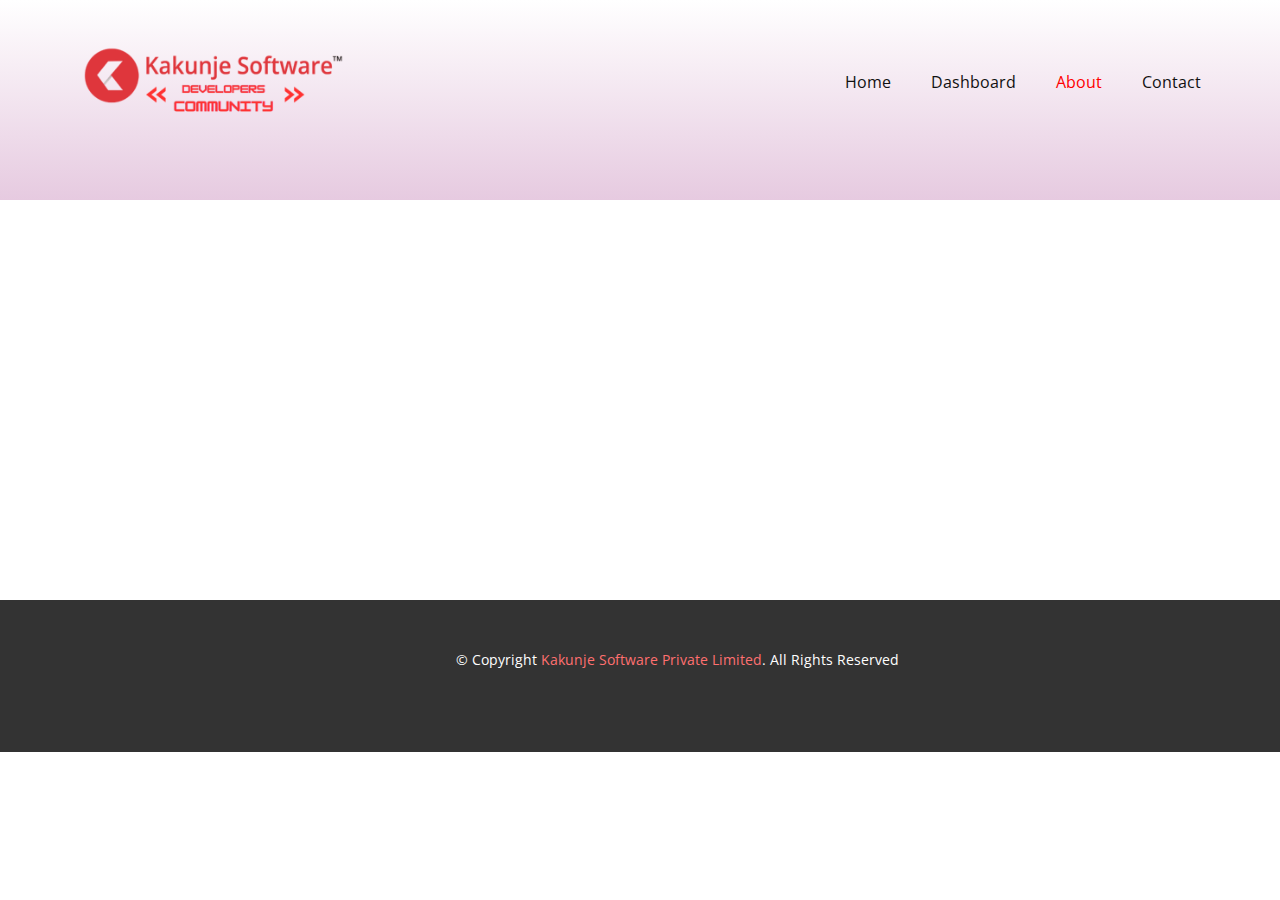
<file: About.html>
<!DOCTYPE html>
<html style="font-size: 16px;" lang="en"><head>
    <meta name="viewport" content="width=device-width, initial-scale=1.0">
    <meta charset="utf-8">
    <meta name="keywords" content="">
    <meta name="description" content="">
    <title>About</title>
    <link rel="stylesheet" href="nicepage.css" media="screen">
<link rel="stylesheet" href="About.css" media="screen">
    <script class="u-script" type="text/javascript" src="jquery.js" defer=""></script>
    <script class="u-script" type="text/javascript" src="nicepage.js" defer=""></script>
    <meta name="generator" content="Nicepage 7.9.4, nicepage.com">
    
    
    
    <link id="u-theme-google-font" rel="stylesheet" href="https://fonts.googleapis.com/css?family=Roboto:100,100i,300,300i,400,400i,500,500i,700,700i,900,900i|Open+Sans:300,300i,400,400i,500,500i,600,600i,700,700i,800,800i">
    <script type="application/ld+json">{
		"@context": "http://schema.org",
		"@type": "Organization",
		"name": "WebSite6519368",
		"logo": "images/up-Photoroom1.png"
}</script>
    <meta name="theme-color" content="#ff7070">
    <meta property="og:title" content="About">
    <meta property="og:type" content="website">
  <meta data-intl-tel-input-cdn-path="intlTelInput/"></head>
  <body data-path-to-root="./" data-include-products="false" class="u-body u-xl-mode" data-lang="en"><header class="u-clearfix u-gradient u-header u-header" id="header"><div class="u-clearfix u-sheet u-valign-middle-lg u-valign-middle-md u-valign-middle-sm u-valign-middle-xs u-sheet-1">
        <a href="#" class="u-image u-logo u-image-1" data-image-width="1280" data-image-height="720">
          <img src="images/up-Photoroom1.png" class="u-logo-image u-logo-image-1">
        </a>
        <nav class="u-menu u-menu-one-level u-offcanvas u-menu-1" role="navigation" aria-label="Menu navigation">
          <div class="menu-collapse" style="font-size: 1rem; letter-spacing: 0px;">
            <a class="u-button-style u-custom-left-right-menu-spacing u-custom-padding-bottom u-custom-text-active-color u-custom-top-bottom-menu-spacing u-hamburger-link u-nav-link u-text-active-palette-1-base u-text-hover-palette-2-base" href="#" tabindex="-1" aria-label="Open menu" aria-controls="ccb2">
              <svg class="u-svg-link" viewBox="0 0 24 24"><use xlink:href="#menu-hamburger"></use></svg>
              <svg class="u-svg-content" version="1.1" id="menu-hamburger" viewBox="0 0 16 16" x="0px" y="0px" xmlns:xlink="http://www.w3.org/1999/xlink" xmlns="http://www.w3.org/2000/svg"><g><rect y="1" width="16" height="2"></rect><rect y="7" width="16" height="2"></rect><rect y="13" width="16" height="2"></rect>
</g></svg>
            </a>
          </div>
          <div class="u-custom-menu u-nav-container">
            <ul class="u-nav u-unstyled u-nav-1" role="menubar"><li role="none" class="u-nav-item"><a role="menuitem" class="u-button-style u-nav-link u-text-active-custom-color-1 u-text-hover-palette-2-base" href="./" style="padding: 10px 20px;">Home</a>
</li><li role="none" class="u-nav-item"><a role="menuitem" class="u-button-style u-nav-link u-text-active-custom-color-1 u-text-hover-palette-2-base" href="dashboard.html" style="padding: 10px 20px;">Dashboard</a>
</li><li role="none" class="u-nav-item"><a tabindex="-1" role="menuitem" class="u-button-style u-nav-link u-text-active-custom-color-1 u-text-hover-palette-2-base" href="https://kakunjesoftware.com/#about" style="padding: 10px 20px;">About</a>
</li><li role="none" class="u-nav-item"><a tabindex="-1" role="menuitem" class="u-button-style u-nav-link u-text-active-custom-color-1 u-text-hover-palette-2-base" href="https://kakunjesoftware.com/#contact" style="padding: 10px 20px;">Contact</a>
</li></ul>
          </div>
          <div class="u-custom-menu u-nav-container-collapse" id="ccb2" role="region" aria-label="Menu panel">
            <div class="u-black u-container-style u-inner-container-layout u-opacity u-opacity-95 u-sidenav">
              <div class="u-inner-container-layout u-sidenav-overflow">
                <div class="u-menu-close" tabindex="-1" aria-label="Close menu"></div>
                <ul class="u-align-center u-nav u-popupmenu-items u-unstyled u-nav-2" role="menubar"><li role="none" class="u-nav-item"><a role="menuitem" class="u-button-style u-nav-link" href="./">Home</a>
</li><li role="none" class="u-nav-item"><a tabindex="-1" role="menuitem" class="u-button-style u-nav-link" href="new-page-fa150b94">Dashboard</a>
</li><li role="none" class="u-nav-item"><a tabindex="-1" role="menuitem" class="u-button-style u-nav-link" href="https://kakunjesoftware.com/#about">About</a>
</li><li role="none" class="u-nav-item"><a tabindex="-1" role="menuitem" class="u-button-style u-nav-link" href="https://kakunjesoftware.com/#contact">Contact</a>
</li></ul>
              </div>
            </div>
            <div class="u-black u-menu-overlay u-opacity u-opacity-70"></div>
          </div>
        </nav>
      </div></header>
    <section class="u-clearfix u-section-1" id="block-1">
      <div class="u-clearfix u-sheet u-sheet-1"></div>
    </section>
    
    
    
    <footer class="u-align-center u-clearfix u-container-align-center u-footer u-grey-80 u-footer" id="footer"><div class="u-clearfix u-sheet u-sheet-1">
        <p class="u-small-text u-text u-text-variant u-text-1"> © Copyright <a href="https://kakunjesoftware.com/" class="u-active-none u-border-none u-btn u-button-style u-hover-none u-none u-text-palette-1-base u-btn-1">Kakunje Software Private Limited</a>. All Rights Reserved 
        </p>
      </div></footer>
    <section class="u-backlink u-clearfix u-grey-80"></section>
  
</body></html>
</file>
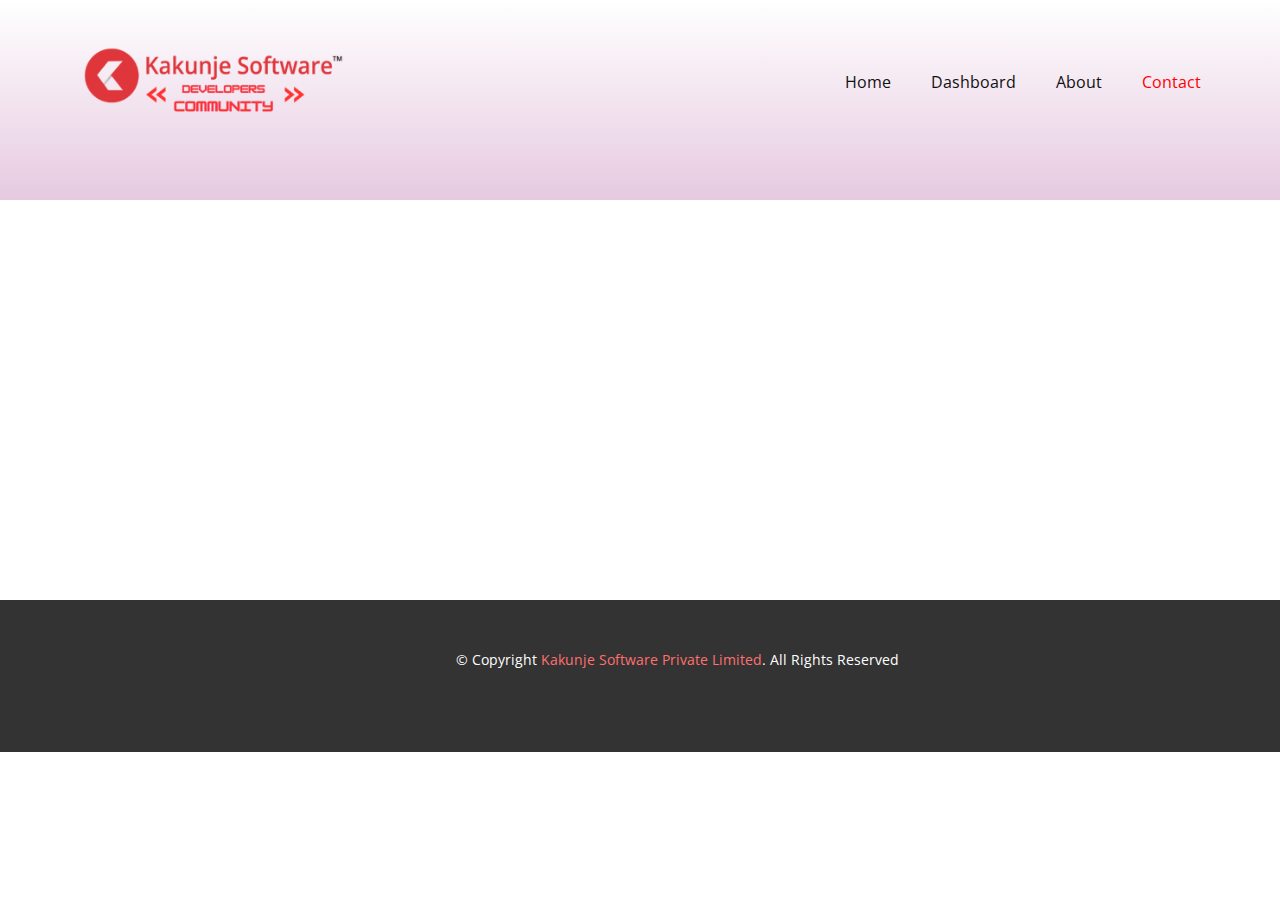
<file: Contact.html>
<!DOCTYPE html>
<html style="font-size: 16px;" lang="en"><head>
    <meta name="viewport" content="width=device-width, initial-scale=1.0">
    <meta charset="utf-8">
    <meta name="keywords" content="">
    <meta name="description" content="">
    <title>Contact</title>
    <link rel="stylesheet" href="nicepage.css" media="screen">
<link rel="stylesheet" href="Contact.css" media="screen">
    <script class="u-script" type="text/javascript" src="jquery.js" defer=""></script>
    <script class="u-script" type="text/javascript" src="nicepage.js" defer=""></script>
    <meta name="generator" content="Nicepage 7.9.4, nicepage.com">
    
    
    
    <link id="u-theme-google-font" rel="stylesheet" href="https://fonts.googleapis.com/css?family=Roboto:100,100i,300,300i,400,400i,500,500i,700,700i,900,900i|Open+Sans:300,300i,400,400i,500,500i,600,600i,700,700i,800,800i">
    <script type="application/ld+json">{
		"@context": "http://schema.org",
		"@type": "Organization",
		"name": "WebSite6519368",
		"logo": "images/up-Photoroom1.png"
}</script>
    <meta name="theme-color" content="#ff7070">
    <meta property="og:title" content="Contact">
    <meta property="og:type" content="website">
  <meta data-intl-tel-input-cdn-path="intlTelInput/"></head>
  <body data-path-to-root="./" data-include-products="false" class="u-body u-xl-mode" data-lang="en"><header class="u-clearfix u-gradient u-header u-header" id="header"><div class="u-clearfix u-sheet u-valign-middle-lg u-valign-middle-md u-valign-middle-sm u-valign-middle-xs u-sheet-1">
        <a href="#" class="u-image u-logo u-image-1" data-image-width="1280" data-image-height="720">
          <img src="images/up-Photoroom1.png" class="u-logo-image u-logo-image-1">
        </a>
        <nav class="u-menu u-menu-one-level u-offcanvas u-menu-1" role="navigation" aria-label="Menu navigation">
          <div class="menu-collapse" style="font-size: 1rem; letter-spacing: 0px;">
            <a class="u-button-style u-custom-left-right-menu-spacing u-custom-padding-bottom u-custom-text-active-color u-custom-top-bottom-menu-spacing u-hamburger-link u-nav-link u-text-active-palette-1-base u-text-hover-palette-2-base" href="#" tabindex="-1" aria-label="Open menu" aria-controls="ccb2">
              <svg class="u-svg-link" viewBox="0 0 24 24"><use xlink:href="#menu-hamburger"></use></svg>
              <svg class="u-svg-content" version="1.1" id="menu-hamburger" viewBox="0 0 16 16" x="0px" y="0px" xmlns:xlink="http://www.w3.org/1999/xlink" xmlns="http://www.w3.org/2000/svg"><g><rect y="1" width="16" height="2"></rect><rect y="7" width="16" height="2"></rect><rect y="13" width="16" height="2"></rect>
</g></svg>
            </a>
          </div>
          <div class="u-custom-menu u-nav-container">
            <ul class="u-nav u-unstyled u-nav-1" role="menubar"><li role="none" class="u-nav-item"><a role="menuitem" class="u-button-style u-nav-link u-text-active-custom-color-1 u-text-hover-palette-2-base" href="./" style="padding: 10px 20px;">Home</a>
</li><li role="none" class="u-nav-item"><a role="menuitem" class="u-button-style u-nav-link u-text-active-custom-color-1 u-text-hover-palette-2-base" href="dashboard.html" style="padding: 10px 20px;">Dashboard</a>
</li><li role="none" class="u-nav-item"><a tabindex="-1" role="menuitem" class="u-button-style u-nav-link u-text-active-custom-color-1 u-text-hover-palette-2-base" href="https://kakunjesoftware.com/#about" style="padding: 10px 20px;">About</a>
</li><li role="none" class="u-nav-item"><a tabindex="-1" role="menuitem" class="u-button-style u-nav-link u-text-active-custom-color-1 u-text-hover-palette-2-base" href="https://kakunjesoftware.com/#contact" style="padding: 10px 20px;">Contact</a>
</li></ul>
          </div>
          <div class="u-custom-menu u-nav-container-collapse" id="ccb2" role="region" aria-label="Menu panel">
            <div class="u-black u-container-style u-inner-container-layout u-opacity u-opacity-95 u-sidenav">
              <div class="u-inner-container-layout u-sidenav-overflow">
                <div class="u-menu-close" tabindex="-1" aria-label="Close menu"></div>
                <ul class="u-align-center u-nav u-popupmenu-items u-unstyled u-nav-2" role="menubar"><li role="none" class="u-nav-item"><a role="menuitem" class="u-button-style u-nav-link" href="./">Home</a>
</li><li role="none" class="u-nav-item"><a tabindex="-1" role="menuitem" class="u-button-style u-nav-link" href="new-page-fa150b94">Dashboard</a>
</li><li role="none" class="u-nav-item"><a tabindex="-1" role="menuitem" class="u-button-style u-nav-link" href="https://kakunjesoftware.com/#about">About</a>
</li><li role="none" class="u-nav-item"><a tabindex="-1" role="menuitem" class="u-button-style u-nav-link" href="https://kakunjesoftware.com/#contact">Contact</a>
</li></ul>
              </div>
            </div>
            <div class="u-black u-menu-overlay u-opacity u-opacity-70"></div>
          </div>
        </nav>
      </div></header>
    <section class="u-clearfix u-section-1" id="block-1">
      <div class="u-clearfix u-sheet u-sheet-1"></div>
    </section>
    
    
    
    <footer class="u-align-center u-clearfix u-container-align-center u-footer u-grey-80 u-footer" id="footer"><div class="u-clearfix u-sheet u-sheet-1">
        <p class="u-small-text u-text u-text-variant u-text-1"> © Copyright <a href="https://kakunjesoftware.com/" class="u-active-none u-border-none u-btn u-button-style u-hover-none u-none u-text-palette-1-base u-btn-1">Kakunje Software Private Limited</a>. All Rights Reserved 
        </p>
      </div></footer>
    <section class="u-backlink u-clearfix u-grey-80"></section>
  
</body></html>
</file>
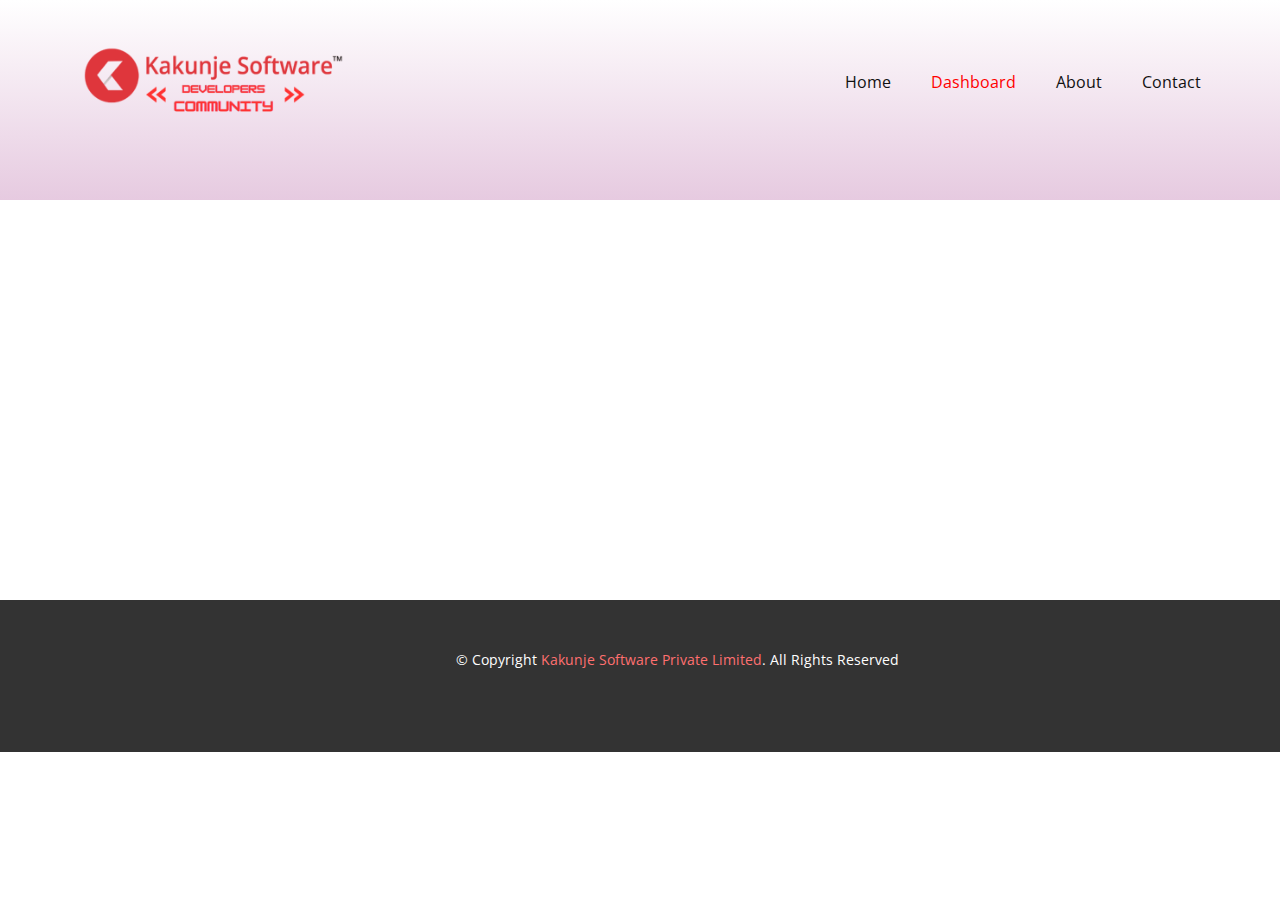
<file: dashboard.html>
<!DOCTYPE html>
<html style="font-size: 16px;" lang="en"><head>
    <meta name="viewport" content="width=device-width, initial-scale=1.0">
    <meta charset="utf-8">
    <meta name="keywords" content="">
    <meta name="description" content="">
    <title>dashboard</title>
    <link rel="stylesheet" href="nicepage.css" media="screen">
<link rel="stylesheet" href="dashboard.css" media="screen">
    <script class="u-script" type="text/javascript" src="jquery.js" defer=""></script>
    <script class="u-script" type="text/javascript" src="nicepage.js" defer=""></script>
    <meta name="generator" content="Nicepage 7.9.4, nicepage.com">
    
    
    
    <link id="u-theme-google-font" rel="stylesheet" href="https://fonts.googleapis.com/css?family=Roboto:100,100i,300,300i,400,400i,500,500i,700,700i,900,900i|Open+Sans:300,300i,400,400i,500,500i,600,600i,700,700i,800,800i">
    <script type="application/ld+json">{
		"@context": "http://schema.org",
		"@type": "Organization",
		"name": "WebSite6519368",
		"logo": "images/up-Photoroom1.png"
}</script>
    <meta name="theme-color" content="#ff7070">
    <meta property="og:title" content="dashboard">
    <meta property="og:type" content="website">
  <meta data-intl-tel-input-cdn-path="intlTelInput/"></head>
  <body data-path-to-root="./" data-include-products="false" class="u-body u-xl-mode" data-lang="en"><header class="u-clearfix u-gradient u-header u-header" id="header"><div class="u-clearfix u-sheet u-valign-middle-lg u-valign-middle-md u-valign-middle-sm u-valign-middle-xs u-sheet-1">
        <a href="#" class="u-image u-logo u-image-1" data-image-width="1280" data-image-height="720">
          <img src="images/up-Photoroom1.png" class="u-logo-image u-logo-image-1">
        </a>
        <nav class="u-menu u-menu-one-level u-offcanvas u-menu-1" role="navigation" aria-label="Menu navigation">
          <div class="menu-collapse" style="font-size: 1rem; letter-spacing: 0px;">
            <a class="u-button-style u-custom-left-right-menu-spacing u-custom-padding-bottom u-custom-text-active-color u-custom-top-bottom-menu-spacing u-hamburger-link u-nav-link u-text-active-palette-1-base u-text-hover-palette-2-base" href="#" tabindex="-1" aria-label="Open menu" aria-controls="ccb2">
              <svg class="u-svg-link" viewBox="0 0 24 24"><use xlink:href="#menu-hamburger"></use></svg>
              <svg class="u-svg-content" version="1.1" id="menu-hamburger" viewBox="0 0 16 16" x="0px" y="0px" xmlns:xlink="http://www.w3.org/1999/xlink" xmlns="http://www.w3.org/2000/svg"><g><rect y="1" width="16" height="2"></rect><rect y="7" width="16" height="2"></rect><rect y="13" width="16" height="2"></rect>
</g></svg>
            </a>
          </div>
          <div class="u-custom-menu u-nav-container">
            <ul class="u-nav u-unstyled u-nav-1" role="menubar"><li role="none" class="u-nav-item"><a role="menuitem" class="u-button-style u-nav-link u-text-active-custom-color-1 u-text-hover-palette-2-base" href="./" style="padding: 10px 20px;">Home</a>
</li><li role="none" class="u-nav-item"><a role="menuitem" class="u-button-style u-nav-link u-text-active-custom-color-1 u-text-hover-palette-2-base" href="dashboard.html" style="padding: 10px 20px;">Dashboard</a>
</li><li role="none" class="u-nav-item"><a tabindex="-1" role="menuitem" class="u-button-style u-nav-link u-text-active-custom-color-1 u-text-hover-palette-2-base" href="https://kakunjesoftware.com/#about" style="padding: 10px 20px;">About</a>
</li><li role="none" class="u-nav-item"><a tabindex="-1" role="menuitem" class="u-button-style u-nav-link u-text-active-custom-color-1 u-text-hover-palette-2-base" href="https://kakunjesoftware.com/#contact" style="padding: 10px 20px;">Contact</a>
</li></ul>
          </div>
          <div class="u-custom-menu u-nav-container-collapse" id="ccb2" role="region" aria-label="Menu panel">
            <div class="u-black u-container-style u-inner-container-layout u-opacity u-opacity-95 u-sidenav">
              <div class="u-inner-container-layout u-sidenav-overflow">
                <div class="u-menu-close" tabindex="-1" aria-label="Close menu"></div>
                <ul class="u-align-center u-nav u-popupmenu-items u-unstyled u-nav-2" role="menubar"><li role="none" class="u-nav-item"><a role="menuitem" class="u-button-style u-nav-link" href="./">Home</a>
</li><li role="none" class="u-nav-item"><a tabindex="-1" role="menuitem" class="u-button-style u-nav-link" href="new-page-fa150b94">Dashboard</a>
</li><li role="none" class="u-nav-item"><a tabindex="-1" role="menuitem" class="u-button-style u-nav-link" href="https://kakunjesoftware.com/#about">About</a>
</li><li role="none" class="u-nav-item"><a tabindex="-1" role="menuitem" class="u-button-style u-nav-link" href="https://kakunjesoftware.com/#contact">Contact</a>
</li></ul>
              </div>
            </div>
            <div class="u-black u-menu-overlay u-opacity u-opacity-70"></div>
          </div>
        </nav>
      </div></header>
    <section class="u-clearfix u-section-1" id="block-1">
      <div class="u-clearfix u-sheet u-sheet-1"></div>
    </section>
    
    
    
    <footer class="u-align-center u-clearfix u-container-align-center u-footer u-grey-80 u-footer" id="footer"><div class="u-clearfix u-sheet u-sheet-1">
        <p class="u-small-text u-text u-text-variant u-text-1"> © Copyright <a href="https://kakunjesoftware.com/" class="u-active-none u-border-none u-btn u-button-style u-hover-none u-none u-text-palette-1-base u-btn-1">Kakunje Software Private Limited</a>. All Rights Reserved 
        </p>
      </div></footer>
    <section class="u-backlink u-clearfix u-grey-80"></section>
  
</body></html>
</file>
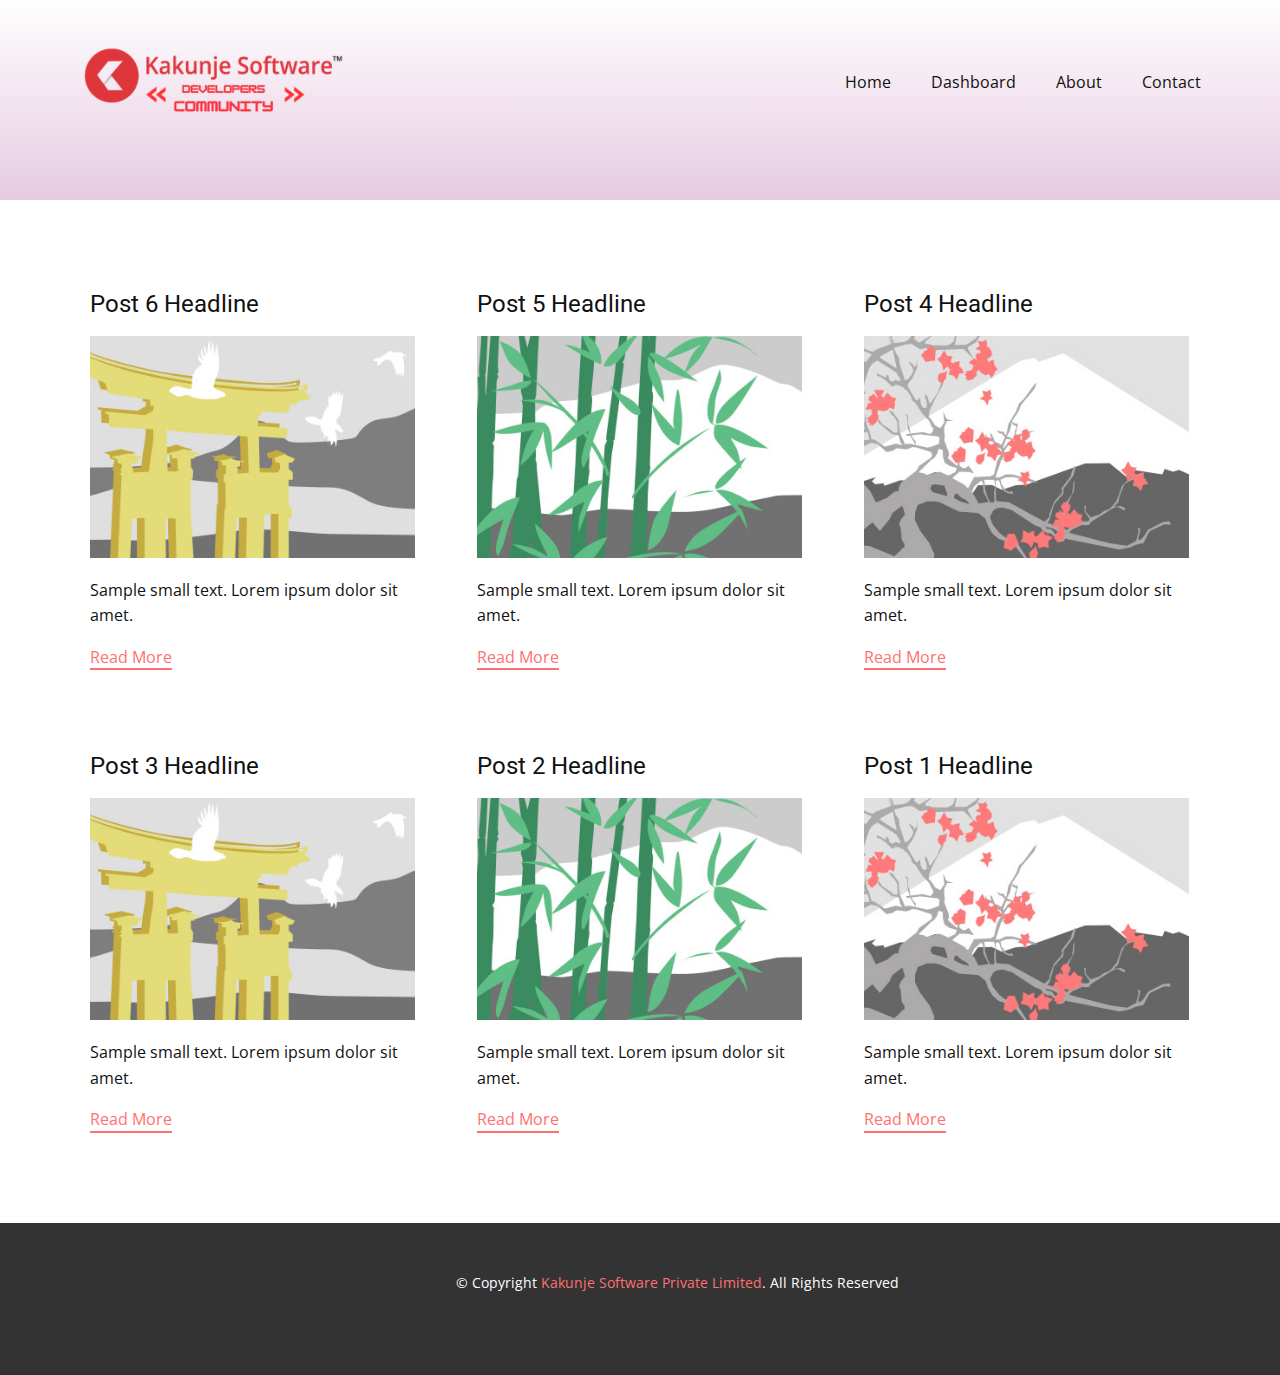
<file: blog/blog.html>
<!DOCTYPE html>
<html style="font-size: 16px;" lang="en"><head>
    <meta name="viewport" content="width=device-width, initial-scale=1.0">
    <meta charset="utf-8">
    <meta name="keywords" content="">
    <meta name="description" content="">
    <title>Blog</title>
    <link rel="stylesheet" href="../nicepage.css" media="screen">
<link rel="stylesheet" href="../Blog-Template.css" media="screen">
    <script class="u-script" type="text/javascript" src="../jquery.js" defer=""></script>
    <script class="u-script" type="text/javascript" src="../nicepage.js" defer=""></script>
    <meta name="generator" content="Nicepage 7.9.4, nicepage.com">
    
    
    
    <link id="u-theme-google-font" rel="stylesheet" href="https://fonts.googleapis.com/css?family=Roboto:100,100i,300,300i,400,400i,500,500i,700,700i,900,900i|Open+Sans:300,300i,400,400i,500,500i,600,600i,700,700i,800,800i">
    <script type="application/ld+json">{
		"@context": "http://schema.org",
		"@type": "Organization",
		"name": "WebSite6519368",
		"logo": "images/up-Photoroom1.png"
}</script>
    <meta name="theme-color" content="#ff7070">
  <meta data-intl-tel-input-cdn-path="intlTelInput/"></head>
  <body data-path-to-root="../" data-include-products="false" class="u-body u-xl-mode" data-lang="en"><header class="u-clearfix u-gradient u-header u-header" id="header"><div class="u-clearfix u-sheet u-valign-middle-lg u-valign-middle-md u-valign-middle-sm u-valign-middle-xs u-sheet-1">
        <a href="#" class="u-image u-logo u-image-1" data-image-width="1280" data-image-height="720">
          <img src="../images/up-Photoroom1.png" class="u-logo-image u-logo-image-1">
        </a>
        <nav class="u-menu u-menu-one-level u-offcanvas u-menu-1" role="navigation" aria-label="Menu navigation">
          <div class="menu-collapse" style="font-size: 1rem; letter-spacing: 0px;">
            <a class="u-button-style u-custom-left-right-menu-spacing u-custom-padding-bottom u-custom-text-active-color u-custom-top-bottom-menu-spacing u-hamburger-link u-nav-link u-text-active-palette-1-base u-text-hover-palette-2-base" href="#" tabindex="-1" aria-label="Open menu" aria-controls="ccb2">
              <svg class="u-svg-link" viewBox="0 0 24 24"><use xlink:href="#menu-hamburger"></use></svg>
              <svg class="u-svg-content" version="1.1" id="menu-hamburger" viewBox="0 0 16 16" x="0px" y="0px" xmlns:xlink="http://www.w3.org/1999/xlink" xmlns="http://www.w3.org/2000/svg"><g><rect y="1" width="16" height="2"></rect><rect y="7" width="16" height="2"></rect><rect y="13" width="16" height="2"></rect>
</g></svg>
            </a>
          </div>
          <div class="u-custom-menu u-nav-container">
            <ul class="u-nav u-unstyled u-nav-1" role="menubar"><li role="none" class="u-nav-item"><a role="menuitem" class="u-button-style u-nav-link u-text-active-custom-color-1 u-text-hover-palette-2-base" href="../" style="padding: 10px 20px;">Home</a>
</li><li role="none" class="u-nav-item"><a role="menuitem" class="u-button-style u-nav-link u-text-active-custom-color-1 u-text-hover-palette-2-base" href="../dashboard.html" style="padding: 10px 20px;">Dashboard</a>
</li><li role="none" class="u-nav-item"><a tabindex="-1" role="menuitem" class="u-button-style u-nav-link u-text-active-custom-color-1 u-text-hover-palette-2-base" href="https://kakunjesoftware.com/#about" style="padding: 10px 20px;">About</a>
</li><li role="none" class="u-nav-item"><a tabindex="-1" role="menuitem" class="u-button-style u-nav-link u-text-active-custom-color-1 u-text-hover-palette-2-base" href="https://kakunjesoftware.com/#contact" style="padding: 10px 20px;">Contact</a>
</li></ul>
          </div>
          <div class="u-custom-menu u-nav-container-collapse" id="ccb2" role="region" aria-label="Menu panel">
            <div class="u-black u-container-style u-inner-container-layout u-opacity u-opacity-95 u-sidenav">
              <div class="u-inner-container-layout u-sidenav-overflow">
                <div class="u-menu-close" tabindex="-1" aria-label="Close menu"></div>
                <ul class="u-align-center u-nav u-popupmenu-items u-unstyled u-nav-2" role="menubar"><li role="none" class="u-nav-item"><a role="menuitem" class="u-button-style u-nav-link" href="../">Home</a>
</li><li role="none" class="u-nav-item"><a tabindex="-1" role="menuitem" class="u-button-style u-nav-link" href="../new-page-fa150b94">Dashboard</a>
</li><li role="none" class="u-nav-item"><a tabindex="-1" role="menuitem" class="u-button-style u-nav-link" href="https://kakunjesoftware.com/#about">About</a>
</li><li role="none" class="u-nav-item"><a tabindex="-1" role="menuitem" class="u-button-style u-nav-link" href="https://kakunjesoftware.com/#contact">Contact</a>
</li></ul>
              </div>
            </div>
            <div class="u-black u-menu-overlay u-opacity u-opacity-70"></div>
          </div>
        </nav>
      </div></header>
    <section class="u-clearfix u-section-1" id="block-1">
      <div class="u-clearfix u-sheet u-valign-middle u-sheet-1"><!--blog--><!--blog_options_json--><!--{"type":"Recent","source":"","tags":"","count":""}--><!--/blog_options_json-->
        <div class="u-blog u-expanded-width u-repeater u-repeater-1" data-blog-id="blog-1"><!--blog_post-->
          <div class="u-blog-post u-container-style u-repeater-item u-white u-repeater-item-1">
            <div class="u-container-layout u-similar-container u-valign-top u-container-layout-1"><!--blog_post_header-->
              <h4 class="u-blog-control u-text u-text-1">
                <a class="u-post-header-link" href="../blog/post-5.html">Post 6 Headline</a>
              </h4><!--/blog_post_header--><!--blog_post_image-->
              <img alt="" class="u-blog-control u-expanded-width u-image u-image-default u-image-1" src="../images/8ad73f3c.jpeg" data-href="../blog/post-5.html"><!--/blog_post_image--><!--blog_post_content-->
              <div class="u-blog-control u-post-content u-text u-text-2 fr-view">Sample small text. Lorem ipsum dolor sit amet.</div><!--/blog_post_content--><!--blog_post_readmore-->
              <a href="../blog/post-5.html" class="u-blog-control u-border-2 u-border-palette-1-base u-btn u-btn-rectangle u-button-style u-none u-btn-1"><!--blog_post_readmore_content--><!--options_json--><!--{"content":"","defaultValue":"Read More"}--><!--/options_json-->Read More<!--/blog_post_readmore_content--></a><!--/blog_post_readmore-->
            </div>
          </div><div class="u-blog-post u-container-style u-repeater-item u-video-cover u-white">
            <div class="u-container-layout u-similar-container u-valign-top u-container-layout-2"><!--blog_post_header-->
              <h4 class="u-blog-control u-text u-text-3">
                <a class="u-post-header-link" href="../blog/post-4.html">Post 5 Headline</a>
              </h4><!--/blog_post_header--><!--blog_post_image-->
              <img alt="" class="u-blog-control u-expanded-width u-image u-image-default u-image-2" src="../images/68f64b9d.jpeg" data-href="../blog/post-4.html"><!--/blog_post_image--><!--blog_post_content-->
              <div class="u-blog-control u-post-content u-text u-text-4 fr-view">Sample small text. Lorem ipsum dolor sit amet.</div><!--/blog_post_content--><!--blog_post_readmore-->
              <a href="../blog/post-4.html" class="u-blog-control u-border-2 u-border-palette-1-base u-btn u-btn-rectangle u-button-style u-none u-btn-2"><!--blog_post_readmore_content--><!--options_json--><!--{"content":"","defaultValue":"Read More"}--><!--/options_json-->Read More<!--/blog_post_readmore_content--></a><!--/blog_post_readmore-->
            </div>
          </div><div class="u-blog-post u-container-style u-repeater-item u-video-cover u-white">
            <div class="u-container-layout u-similar-container u-valign-top u-container-layout-3"><!--blog_post_header-->
              <h4 class="u-blog-control u-text u-text-5">
                <a class="u-post-header-link" href="../blog/post-3.html">Post 4 Headline</a>
              </h4><!--/blog_post_header--><!--blog_post_image-->
              <img alt="" class="u-blog-control u-expanded-width u-image u-image-default u-image-3" src="../images/0fd3416c.jpeg" data-href="../blog/post-3.html"><!--/blog_post_image--><!--blog_post_content-->
              <div class="u-blog-control u-post-content u-text u-text-6 fr-view">Sample small text. Lorem ipsum dolor sit amet.</div><!--/blog_post_content--><!--blog_post_readmore-->
              <a href="../blog/post-3.html" class="u-blog-control u-border-2 u-border-palette-1-base u-btn u-btn-rectangle u-button-style u-none u-btn-3"><!--blog_post_readmore_content--><!--options_json--><!--{"content":"","defaultValue":"Read More"}--><!--/options_json-->Read More<!--/blog_post_readmore_content--></a><!--/blog_post_readmore-->
            </div>
          </div><div class="u-blog-post u-container-style u-repeater-item u-white u-repeater-item-1">
            <div class="u-container-layout u-similar-container u-valign-top u-container-layout-1"><!--blog_post_header-->
              <h4 class="u-blog-control u-text u-text-1">
                <a class="u-post-header-link" href="../blog/post-2.html">Post 3 Headline</a>
              </h4><!--/blog_post_header--><!--blog_post_image-->
              <img alt="" class="u-blog-control u-expanded-width u-image u-image-default u-image-1" src="../images/8ad73f3c.jpeg" data-href="../blog/post-2.html"><!--/blog_post_image--><!--blog_post_content-->
              <div class="u-blog-control u-post-content u-text u-text-2 fr-view">Sample small text. Lorem ipsum dolor sit amet.</div><!--/blog_post_content--><!--blog_post_readmore-->
              <a href="../blog/post-2.html" class="u-blog-control u-border-2 u-border-palette-1-base u-btn u-btn-rectangle u-button-style u-none u-btn-1"><!--blog_post_readmore_content--><!--options_json--><!--{"content":"","defaultValue":"Read More"}--><!--/options_json-->Read More<!--/blog_post_readmore_content--></a><!--/blog_post_readmore-->
            </div>
          </div><div class="u-blog-post u-container-style u-repeater-item u-video-cover u-white">
            <div class="u-container-layout u-similar-container u-valign-top u-container-layout-2"><!--blog_post_header-->
              <h4 class="u-blog-control u-text u-text-3">
                <a class="u-post-header-link" href="../blog/post-1.html">Post 2 Headline</a>
              </h4><!--/blog_post_header--><!--blog_post_image-->
              <img alt="" class="u-blog-control u-expanded-width u-image u-image-default u-image-2" src="../images/68f64b9d.jpeg" data-href="../blog/post-1.html"><!--/blog_post_image--><!--blog_post_content-->
              <div class="u-blog-control u-post-content u-text u-text-4 fr-view">Sample small text. Lorem ipsum dolor sit amet.</div><!--/blog_post_content--><!--blog_post_readmore-->
              <a href="../blog/post-1.html" class="u-blog-control u-border-2 u-border-palette-1-base u-btn u-btn-rectangle u-button-style u-none u-btn-2"><!--blog_post_readmore_content--><!--options_json--><!--{"content":"","defaultValue":"Read More"}--><!--/options_json-->Read More<!--/blog_post_readmore_content--></a><!--/blog_post_readmore-->
            </div>
          </div><div class="u-blog-post u-container-style u-repeater-item u-video-cover u-white">
            <div class="u-container-layout u-similar-container u-valign-top u-container-layout-3"><!--blog_post_header-->
              <h4 class="u-blog-control u-text u-text-5">
                <a class="u-post-header-link" href="../blog/post.html">Post 1 Headline</a>
              </h4><!--/blog_post_header--><!--blog_post_image-->
              <img alt="" class="u-blog-control u-expanded-width u-image u-image-default u-image-3" src="../images/0fd3416c.jpeg" data-href="../blog/post.html"><!--/blog_post_image--><!--blog_post_content-->
              <div class="u-blog-control u-post-content u-text u-text-6 fr-view">Sample small text. Lorem ipsum dolor sit amet.</div><!--/blog_post_content--><!--blog_post_readmore-->
              <a href="../blog/post.html" class="u-blog-control u-border-2 u-border-palette-1-base u-btn u-btn-rectangle u-button-style u-none u-btn-3"><!--blog_post_readmore_content--><!--options_json--><!--{"content":"","defaultValue":"Read More"}--><!--/options_json-->Read More<!--/blog_post_readmore_content--></a><!--/blog_post_readmore-->
            </div>
          </div><!--/blog_post--><!--blog_post-->
          <!--/blog_post--><!--blog_post-->
          <!--/blog_post-->
        </div><!--/blog-->
      </div>
    </section>
    
    
    
    <footer class="u-align-center u-clearfix u-container-align-center u-footer u-grey-80 u-footer" id="footer"><div class="u-clearfix u-sheet u-sheet-1">
        <p class="u-small-text u-text u-text-variant u-text-1"> © Copyright <a href="https://kakunjesoftware.com/" class="u-active-none u-border-none u-btn u-button-style u-hover-none u-none u-text-palette-1-base u-btn-1">Kakunje Software Private Limited</a>. All Rights Reserved 
        </p>
      </div></footer>
    <section class="u-backlink u-clearfix u-grey-80"></section>
  
</body></html>
</file>
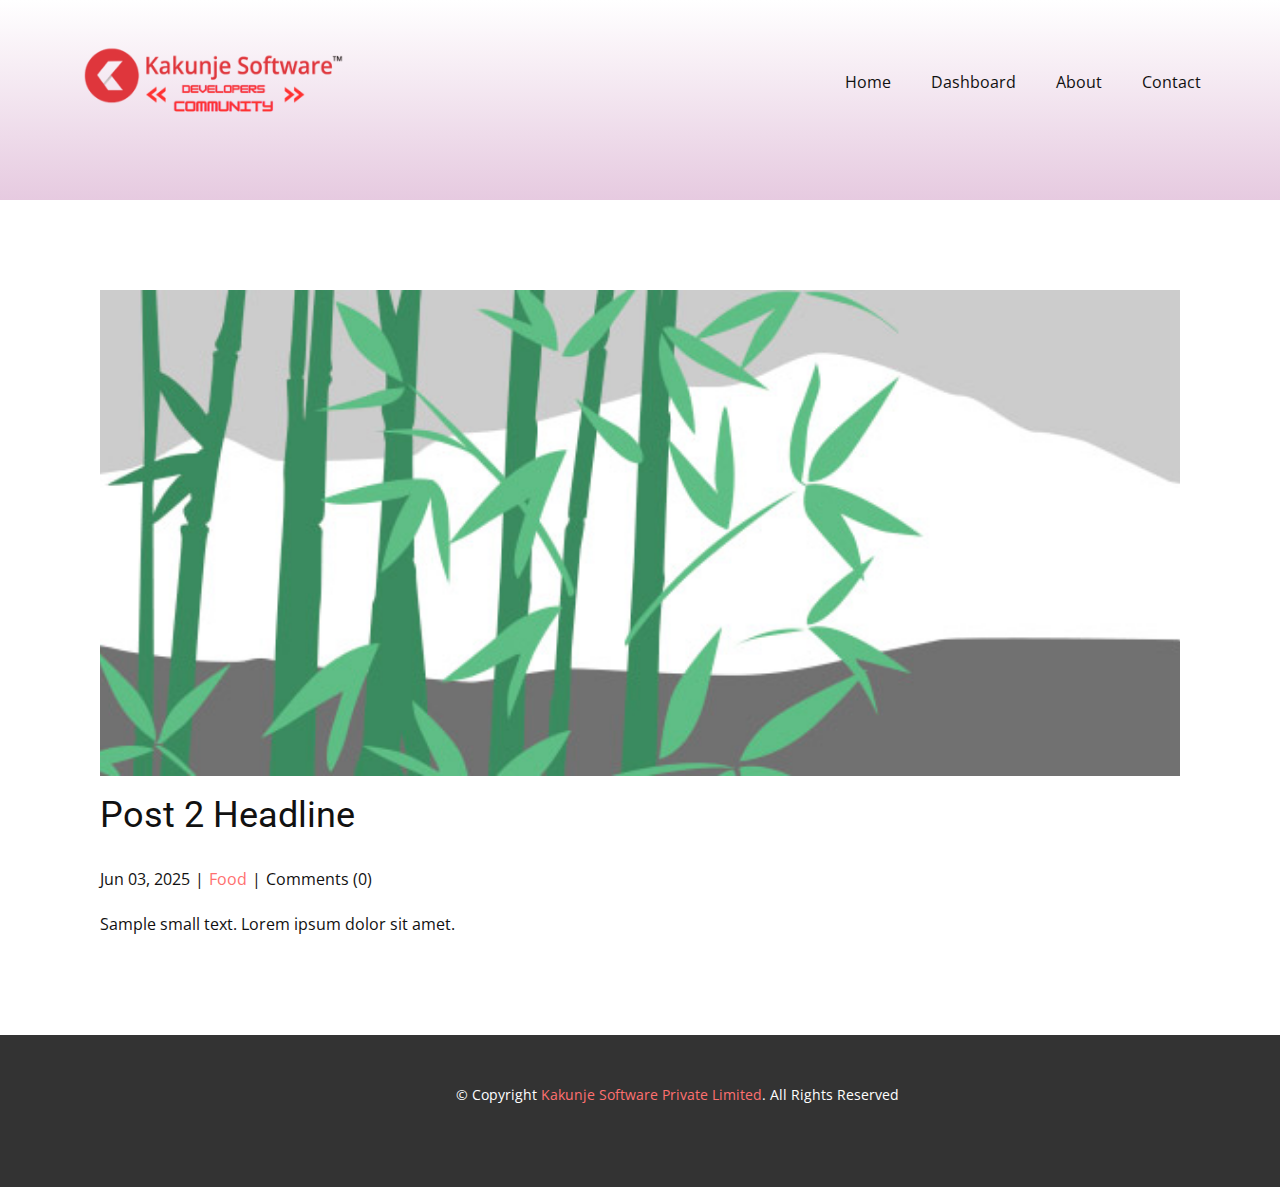
<file: blog/post-1.html>
<!DOCTYPE html>
<html style="font-size: 16px;" lang="en"><head>
    <meta name="viewport" content="width=device-width, initial-scale=1.0">
    <meta charset="utf-8">
    <meta name="keywords" content="Post 1 Headline">
    <meta name="description" content="">
    <title>Post 2 Headline</title>
    <link rel="stylesheet" href="../nicepage.css" media="screen">
<link rel="stylesheet" href="../Post-Template.css" media="screen">
    <script class="u-script" type="text/javascript" src="../jquery.js" defer=""></script>
    <script class="u-script" type="text/javascript" src="../nicepage.js" defer=""></script>
    <meta name="generator" content="Nicepage 7.9.4, nicepage.com">
    
    
    
    <link id="u-theme-google-font" rel="stylesheet" href="https://fonts.googleapis.com/css?family=Roboto:100,100i,300,300i,400,400i,500,500i,700,700i,900,900i|Open+Sans:300,300i,400,400i,500,500i,600,600i,700,700i,800,800i">
    <script type="application/ld+json">{
		"@context": "http://schema.org",
		"@type": "Organization",
		"name": "WebSite6519368",
		"logo": "images/up-Photoroom1.png"
}</script>
    <meta name="theme-color" content="#ff7070">
  <meta data-intl-tel-input-cdn-path="intlTelInput/"></head>
  <body data-path-to-root="./" data-include-products="false" class="u-body u-xl-mode" data-lang="en"><header class="u-clearfix u-gradient u-header u-header" id="header"><div class="u-clearfix u-sheet u-valign-middle-lg u-valign-middle-md u-valign-middle-sm u-valign-middle-xs u-sheet-1">
        <a href="#" class="u-image u-logo u-image-1" data-image-width="1280" data-image-height="720">
          <img src="../images/up-Photoroom1.png" class="u-logo-image u-logo-image-1">
        </a>
        <nav class="u-menu u-menu-one-level u-offcanvas u-menu-1" role="navigation" aria-label="Menu navigation">
          <div class="menu-collapse" style="font-size: 1rem; letter-spacing: 0px;">
            <a class="u-button-style u-custom-left-right-menu-spacing u-custom-padding-bottom u-custom-text-active-color u-custom-top-bottom-menu-spacing u-hamburger-link u-nav-link u-text-active-palette-1-base u-text-hover-palette-2-base" href="#" tabindex="-1" aria-label="Open menu" aria-controls="ccb2">
              <svg class="u-svg-link" viewBox="0 0 24 24"><use xlink:href="#menu-hamburger"></use></svg>
              <svg class="u-svg-content" version="1.1" id="menu-hamburger" viewBox="0 0 16 16" x="0px" y="0px" xmlns:xlink="http://www.w3.org/1999/xlink" xmlns="http://www.w3.org/2000/svg"><g><rect y="1" width="16" height="2"></rect><rect y="7" width="16" height="2"></rect><rect y="13" width="16" height="2"></rect>
</g></svg>
            </a>
          </div>
          <div class="u-custom-menu u-nav-container">
            <ul class="u-nav u-unstyled u-nav-1" role="menubar"><li role="none" class="u-nav-item"><a role="menuitem" class="u-button-style u-nav-link u-text-active-custom-color-1 u-text-hover-palette-2-base" href="../" style="padding: 10px 20px;">Home</a>
</li><li role="none" class="u-nav-item"><a role="menuitem" class="u-button-style u-nav-link u-text-active-custom-color-1 u-text-hover-palette-2-base" href="../dashboard.html" style="padding: 10px 20px;">Dashboard</a>
</li><li role="none" class="u-nav-item"><a tabindex="-1" role="menuitem" class="u-button-style u-nav-link u-text-active-custom-color-1 u-text-hover-palette-2-base" href="https://kakunjesoftware.com/#about" style="padding: 10px 20px;">About</a>
</li><li role="none" class="u-nav-item"><a tabindex="-1" role="menuitem" class="u-button-style u-nav-link u-text-active-custom-color-1 u-text-hover-palette-2-base" href="https://kakunjesoftware.com/#contact" style="padding: 10px 20px;">Contact</a>
</li></ul>
          </div>
          <div class="u-custom-menu u-nav-container-collapse" id="ccb2" role="region" aria-label="Menu panel">
            <div class="u-black u-container-style u-inner-container-layout u-opacity u-opacity-95 u-sidenav">
              <div class="u-inner-container-layout u-sidenav-overflow">
                <div class="u-menu-close" tabindex="-1" aria-label="Close menu"></div>
                <ul class="u-align-center u-nav u-popupmenu-items u-unstyled u-nav-2" role="menubar"><li role="none" class="u-nav-item"><a role="menuitem" class="u-button-style u-nav-link" href="../">Home</a>
</li><li role="none" class="u-nav-item"><a tabindex="-1" role="menuitem" class="u-button-style u-nav-link" href="../new-page-fa150b94">Dashboard</a>
</li><li role="none" class="u-nav-item"><a tabindex="-1" role="menuitem" class="u-button-style u-nav-link" href="https://kakunjesoftware.com/#about">About</a>
</li><li role="none" class="u-nav-item"><a tabindex="-1" role="menuitem" class="u-button-style u-nav-link" href="https://kakunjesoftware.com/#contact">Contact</a>
</li></ul>
              </div>
            </div>
            <div class="u-black u-menu-overlay u-opacity u-opacity-70"></div>
          </div>
        </nav>
      </div></header>
    <section class="u-align-center u-clearfix u-section-1" id="block-1">
      <div class="u-clearfix u-sheet u-valign-middle-md u-valign-middle-sm u-valign-middle-xs u-sheet-1"><!--post_details--><!--post_details_options_json--><!--{"source":""}--><!--/post_details_options_json--><!--blog_post-->
        <div class="u-container-style u-expanded-width u-post-details u-post-details-1">
          <div class="u-container-layout u-valign-middle u-container-layout-1"><!--blog_post_image-->
            <img alt="" class="u-blog-control u-expanded-width u-image u-image-default u-image-1" src="../images/68f64b9d.jpeg"><!--/blog_post_image--><!--blog_post_header-->
            <h2 class="u-blog-control u-text u-text-1">Post 2 Headline</h2><!--/blog_post_header--><!--blog_post_metadata-->
            <div class="u-blog-control u-metadata u-metadata-1"><!--blog_post_metadata_date--><span class="u-meta-date u-meta-icon">Jun 03, 2025</span><!--/blog_post_metadata_date--><!--blog_post_metadata_category--><span class="u-meta-category u-meta-icon"><a href="../blog/blog.html#/blog-1///1">Food</a></span><!--/blog_post_metadata_category--><!--blog_post_metadata_comments--><span class="u-meta-comments u-meta-icon"><!--blog_post_metadata_comments_content-->Comments (0)<!--/blog_post_metadata_comments_content--></span><!--/blog_post_metadata_comments-->
            </div><!--/blog_post_metadata--><!--blog_post_content-->
            <div class="u-align-justify u-blog-control u-post-content u-text u-text-2 fr-view">
  <p>Sample small text. Lorem ipsum dolor sit amet.</p>
  </div><!--/blog_post_content-->
          </div>
        </div><!--/blog_post--><!--/post_details-->
      </div>
    </section>
    
    
    
    <footer class="u-align-center u-clearfix u-container-align-center u-footer u-grey-80 u-footer" id="footer"><div class="u-clearfix u-sheet u-sheet-1">
        <p class="u-small-text u-text u-text-variant u-text-1"> © Copyright <a href="https://kakunjesoftware.com/" class="u-active-none u-border-none u-btn u-button-style u-hover-none u-none u-text-palette-1-base u-btn-1">Kakunje Software Private Limited</a>. All Rights Reserved 
        </p>
      </div></footer>
    <section class="u-backlink u-clearfix u-grey-80"></section>
  
</body></html>
</file>
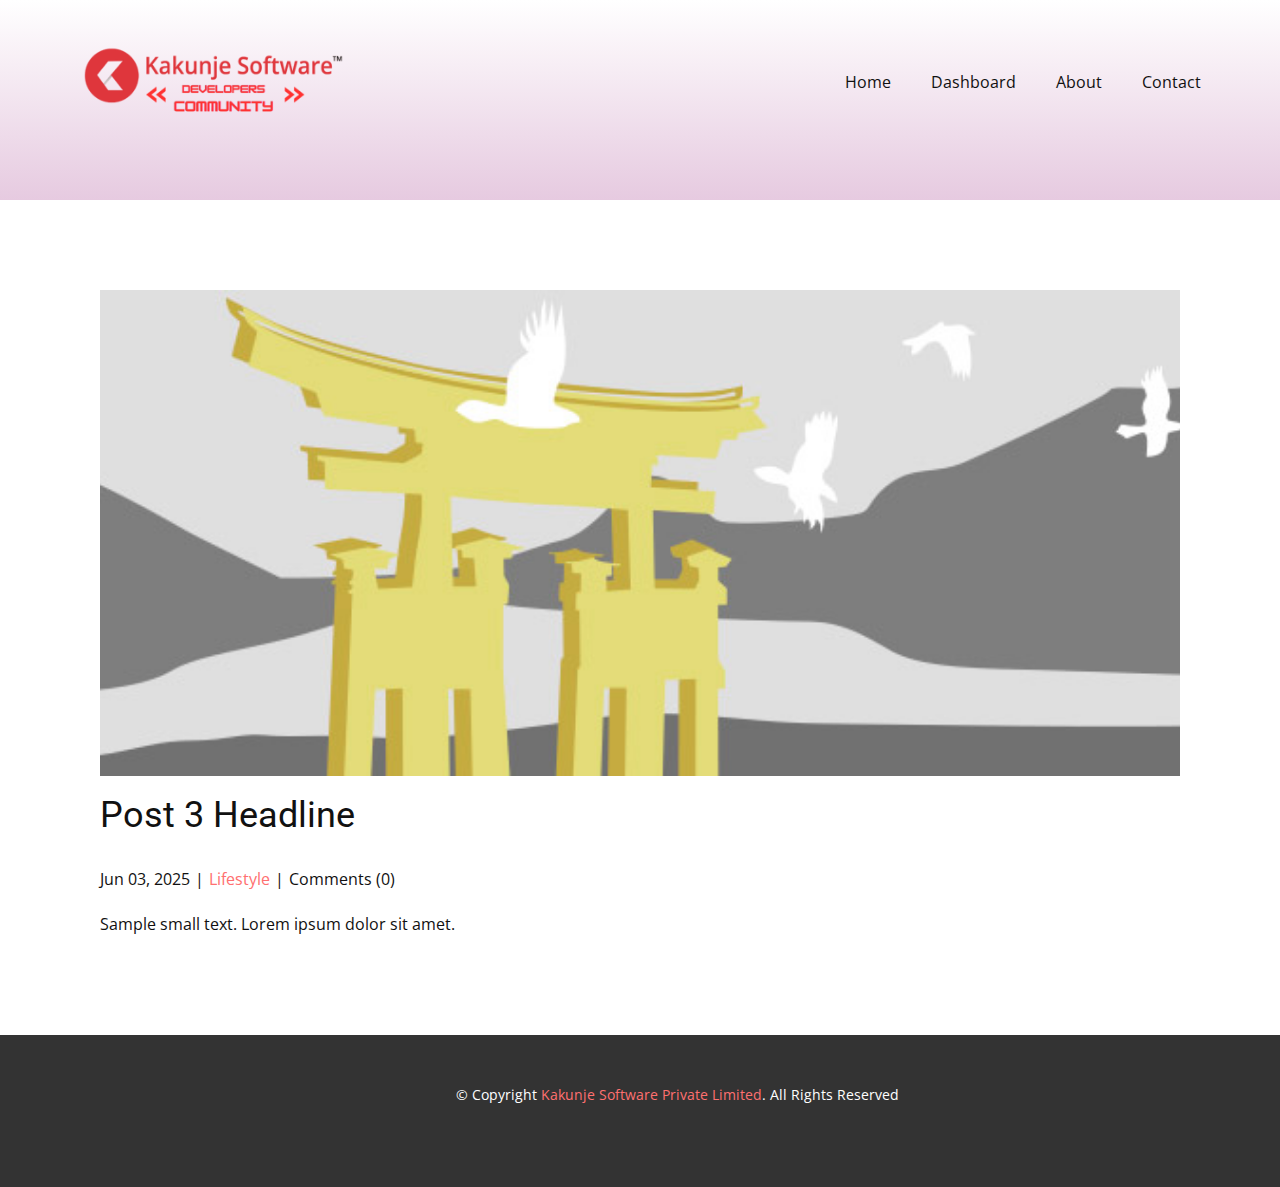
<file: blog/post-2.html>
<!DOCTYPE html>
<html style="font-size: 16px;" lang="en"><head>
    <meta name="viewport" content="width=device-width, initial-scale=1.0">
    <meta charset="utf-8">
    <meta name="keywords" content="Post 1 Headline">
    <meta name="description" content="">
    <title>Post 3 Headline</title>
    <link rel="stylesheet" href="../nicepage.css" media="screen">
<link rel="stylesheet" href="../Post-Template.css" media="screen">
    <script class="u-script" type="text/javascript" src="../jquery.js" defer=""></script>
    <script class="u-script" type="text/javascript" src="../nicepage.js" defer=""></script>
    <meta name="generator" content="Nicepage 7.9.4, nicepage.com">
    
    
    
    <link id="u-theme-google-font" rel="stylesheet" href="https://fonts.googleapis.com/css?family=Roboto:100,100i,300,300i,400,400i,500,500i,700,700i,900,900i|Open+Sans:300,300i,400,400i,500,500i,600,600i,700,700i,800,800i">
    <script type="application/ld+json">{
		"@context": "http://schema.org",
		"@type": "Organization",
		"name": "WebSite6519368",
		"logo": "images/up-Photoroom1.png"
}</script>
    <meta name="theme-color" content="#ff7070">
  <meta data-intl-tel-input-cdn-path="intlTelInput/"></head>
  <body data-path-to-root="./" data-include-products="false" class="u-body u-xl-mode" data-lang="en"><header class="u-clearfix u-gradient u-header u-header" id="header"><div class="u-clearfix u-sheet u-valign-middle-lg u-valign-middle-md u-valign-middle-sm u-valign-middle-xs u-sheet-1">
        <a href="#" class="u-image u-logo u-image-1" data-image-width="1280" data-image-height="720">
          <img src="../images/up-Photoroom1.png" class="u-logo-image u-logo-image-1">
        </a>
        <nav class="u-menu u-menu-one-level u-offcanvas u-menu-1" role="navigation" aria-label="Menu navigation">
          <div class="menu-collapse" style="font-size: 1rem; letter-spacing: 0px;">
            <a class="u-button-style u-custom-left-right-menu-spacing u-custom-padding-bottom u-custom-text-active-color u-custom-top-bottom-menu-spacing u-hamburger-link u-nav-link u-text-active-palette-1-base u-text-hover-palette-2-base" href="#" tabindex="-1" aria-label="Open menu" aria-controls="ccb2">
              <svg class="u-svg-link" viewBox="0 0 24 24"><use xlink:href="#menu-hamburger"></use></svg>
              <svg class="u-svg-content" version="1.1" id="menu-hamburger" viewBox="0 0 16 16" x="0px" y="0px" xmlns:xlink="http://www.w3.org/1999/xlink" xmlns="http://www.w3.org/2000/svg"><g><rect y="1" width="16" height="2"></rect><rect y="7" width="16" height="2"></rect><rect y="13" width="16" height="2"></rect>
</g></svg>
            </a>
          </div>
          <div class="u-custom-menu u-nav-container">
            <ul class="u-nav u-unstyled u-nav-1" role="menubar"><li role="none" class="u-nav-item"><a role="menuitem" class="u-button-style u-nav-link u-text-active-custom-color-1 u-text-hover-palette-2-base" href="../" style="padding: 10px 20px;">Home</a>
</li><li role="none" class="u-nav-item"><a role="menuitem" class="u-button-style u-nav-link u-text-active-custom-color-1 u-text-hover-palette-2-base" href="../dashboard.html" style="padding: 10px 20px;">Dashboard</a>
</li><li role="none" class="u-nav-item"><a tabindex="-1" role="menuitem" class="u-button-style u-nav-link u-text-active-custom-color-1 u-text-hover-palette-2-base" href="https://kakunjesoftware.com/#about" style="padding: 10px 20px;">About</a>
</li><li role="none" class="u-nav-item"><a tabindex="-1" role="menuitem" class="u-button-style u-nav-link u-text-active-custom-color-1 u-text-hover-palette-2-base" href="https://kakunjesoftware.com/#contact" style="padding: 10px 20px;">Contact</a>
</li></ul>
          </div>
          <div class="u-custom-menu u-nav-container-collapse" id="ccb2" role="region" aria-label="Menu panel">
            <div class="u-black u-container-style u-inner-container-layout u-opacity u-opacity-95 u-sidenav">
              <div class="u-inner-container-layout u-sidenav-overflow">
                <div class="u-menu-close" tabindex="-1" aria-label="Close menu"></div>
                <ul class="u-align-center u-nav u-popupmenu-items u-unstyled u-nav-2" role="menubar"><li role="none" class="u-nav-item"><a role="menuitem" class="u-button-style u-nav-link" href="../">Home</a>
</li><li role="none" class="u-nav-item"><a tabindex="-1" role="menuitem" class="u-button-style u-nav-link" href="../new-page-fa150b94">Dashboard</a>
</li><li role="none" class="u-nav-item"><a tabindex="-1" role="menuitem" class="u-button-style u-nav-link" href="https://kakunjesoftware.com/#about">About</a>
</li><li role="none" class="u-nav-item"><a tabindex="-1" role="menuitem" class="u-button-style u-nav-link" href="https://kakunjesoftware.com/#contact">Contact</a>
</li></ul>
              </div>
            </div>
            <div class="u-black u-menu-overlay u-opacity u-opacity-70"></div>
          </div>
        </nav>
      </div></header>
    <section class="u-align-center u-clearfix u-section-1" id="block-1">
      <div class="u-clearfix u-sheet u-valign-middle-md u-valign-middle-sm u-valign-middle-xs u-sheet-1"><!--post_details--><!--post_details_options_json--><!--{"source":""}--><!--/post_details_options_json--><!--blog_post-->
        <div class="u-container-style u-expanded-width u-post-details u-post-details-1">
          <div class="u-container-layout u-valign-middle u-container-layout-1"><!--blog_post_image-->
            <img alt="" class="u-blog-control u-expanded-width u-image u-image-default u-image-1" src="../images/8ad73f3c.jpeg"><!--/blog_post_image--><!--blog_post_header-->
            <h2 class="u-blog-control u-text u-text-1">Post 3 Headline</h2><!--/blog_post_header--><!--blog_post_metadata-->
            <div class="u-blog-control u-metadata u-metadata-1"><!--blog_post_metadata_date--><span class="u-meta-date u-meta-icon">Jun 03, 2025</span><!--/blog_post_metadata_date--><!--blog_post_metadata_category--><span class="u-meta-category u-meta-icon"><a href="../blog/blog.html#/blog-1///3">Lifestyle</a></span><!--/blog_post_metadata_category--><!--blog_post_metadata_comments--><span class="u-meta-comments u-meta-icon"><!--blog_post_metadata_comments_content-->Comments (0)<!--/blog_post_metadata_comments_content--></span><!--/blog_post_metadata_comments-->
            </div><!--/blog_post_metadata--><!--blog_post_content-->
            <div class="u-align-justify u-blog-control u-post-content u-text u-text-2 fr-view">
  <p>Sample small text. Lorem ipsum dolor sit amet.</p>
  </div><!--/blog_post_content-->
          </div>
        </div><!--/blog_post--><!--/post_details-->
      </div>
    </section>
    
    
    
    <footer class="u-align-center u-clearfix u-container-align-center u-footer u-grey-80 u-footer" id="footer"><div class="u-clearfix u-sheet u-sheet-1">
        <p class="u-small-text u-text u-text-variant u-text-1"> © Copyright <a href="https://kakunjesoftware.com/" class="u-active-none u-border-none u-btn u-button-style u-hover-none u-none u-text-palette-1-base u-btn-1">Kakunje Software Private Limited</a>. All Rights Reserved 
        </p>
      </div></footer>
    <section class="u-backlink u-clearfix u-grey-80"></section>
  
</body></html>
</file>
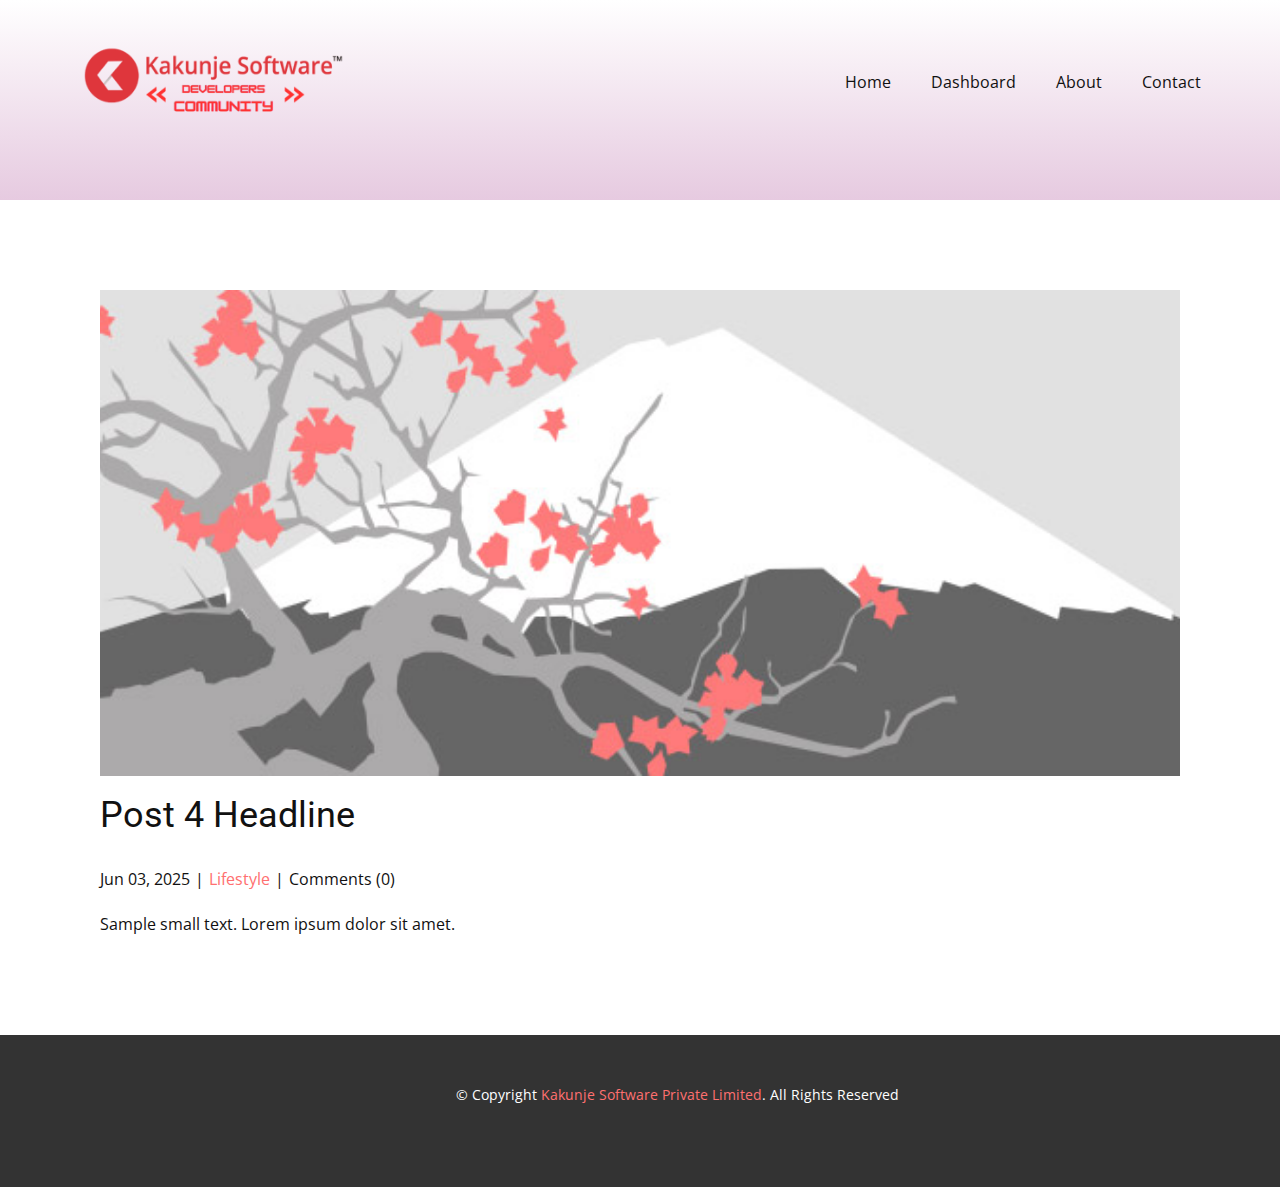
<file: blog/post-3.html>
<!DOCTYPE html>
<html style="font-size: 16px;" lang="en"><head>
    <meta name="viewport" content="width=device-width, initial-scale=1.0">
    <meta charset="utf-8">
    <meta name="keywords" content="Post 1 Headline">
    <meta name="description" content="">
    <title>Post 4 Headline</title>
    <link rel="stylesheet" href="../nicepage.css" media="screen">
<link rel="stylesheet" href="../Post-Template.css" media="screen">
    <script class="u-script" type="text/javascript" src="../jquery.js" defer=""></script>
    <script class="u-script" type="text/javascript" src="../nicepage.js" defer=""></script>
    <meta name="generator" content="Nicepage 7.9.4, nicepage.com">
    
    
    
    <link id="u-theme-google-font" rel="stylesheet" href="https://fonts.googleapis.com/css?family=Roboto:100,100i,300,300i,400,400i,500,500i,700,700i,900,900i|Open+Sans:300,300i,400,400i,500,500i,600,600i,700,700i,800,800i">
    <script type="application/ld+json">{
		"@context": "http://schema.org",
		"@type": "Organization",
		"name": "WebSite6519368",
		"logo": "images/up-Photoroom1.png"
}</script>
    <meta name="theme-color" content="#ff7070">
  <meta data-intl-tel-input-cdn-path="intlTelInput/"></head>
  <body data-path-to-root="./" data-include-products="false" class="u-body u-xl-mode" data-lang="en"><header class="u-clearfix u-gradient u-header u-header" id="header"><div class="u-clearfix u-sheet u-valign-middle-lg u-valign-middle-md u-valign-middle-sm u-valign-middle-xs u-sheet-1">
        <a href="#" class="u-image u-logo u-image-1" data-image-width="1280" data-image-height="720">
          <img src="../images/up-Photoroom1.png" class="u-logo-image u-logo-image-1">
        </a>
        <nav class="u-menu u-menu-one-level u-offcanvas u-menu-1" role="navigation" aria-label="Menu navigation">
          <div class="menu-collapse" style="font-size: 1rem; letter-spacing: 0px;">
            <a class="u-button-style u-custom-left-right-menu-spacing u-custom-padding-bottom u-custom-text-active-color u-custom-top-bottom-menu-spacing u-hamburger-link u-nav-link u-text-active-palette-1-base u-text-hover-palette-2-base" href="#" tabindex="-1" aria-label="Open menu" aria-controls="ccb2">
              <svg class="u-svg-link" viewBox="0 0 24 24"><use xlink:href="#menu-hamburger"></use></svg>
              <svg class="u-svg-content" version="1.1" id="menu-hamburger" viewBox="0 0 16 16" x="0px" y="0px" xmlns:xlink="http://www.w3.org/1999/xlink" xmlns="http://www.w3.org/2000/svg"><g><rect y="1" width="16" height="2"></rect><rect y="7" width="16" height="2"></rect><rect y="13" width="16" height="2"></rect>
</g></svg>
            </a>
          </div>
          <div class="u-custom-menu u-nav-container">
            <ul class="u-nav u-unstyled u-nav-1" role="menubar"><li role="none" class="u-nav-item"><a role="menuitem" class="u-button-style u-nav-link u-text-active-custom-color-1 u-text-hover-palette-2-base" href="../" style="padding: 10px 20px;">Home</a>
</li><li role="none" class="u-nav-item"><a role="menuitem" class="u-button-style u-nav-link u-text-active-custom-color-1 u-text-hover-palette-2-base" href="../dashboard.html" style="padding: 10px 20px;">Dashboard</a>
</li><li role="none" class="u-nav-item"><a tabindex="-1" role="menuitem" class="u-button-style u-nav-link u-text-active-custom-color-1 u-text-hover-palette-2-base" href="https://kakunjesoftware.com/#about" style="padding: 10px 20px;">About</a>
</li><li role="none" class="u-nav-item"><a tabindex="-1" role="menuitem" class="u-button-style u-nav-link u-text-active-custom-color-1 u-text-hover-palette-2-base" href="https://kakunjesoftware.com/#contact" style="padding: 10px 20px;">Contact</a>
</li></ul>
          </div>
          <div class="u-custom-menu u-nav-container-collapse" id="ccb2" role="region" aria-label="Menu panel">
            <div class="u-black u-container-style u-inner-container-layout u-opacity u-opacity-95 u-sidenav">
              <div class="u-inner-container-layout u-sidenav-overflow">
                <div class="u-menu-close" tabindex="-1" aria-label="Close menu"></div>
                <ul class="u-align-center u-nav u-popupmenu-items u-unstyled u-nav-2" role="menubar"><li role="none" class="u-nav-item"><a role="menuitem" class="u-button-style u-nav-link" href="../">Home</a>
</li><li role="none" class="u-nav-item"><a tabindex="-1" role="menuitem" class="u-button-style u-nav-link" href="../new-page-fa150b94">Dashboard</a>
</li><li role="none" class="u-nav-item"><a tabindex="-1" role="menuitem" class="u-button-style u-nav-link" href="https://kakunjesoftware.com/#about">About</a>
</li><li role="none" class="u-nav-item"><a tabindex="-1" role="menuitem" class="u-button-style u-nav-link" href="https://kakunjesoftware.com/#contact">Contact</a>
</li></ul>
              </div>
            </div>
            <div class="u-black u-menu-overlay u-opacity u-opacity-70"></div>
          </div>
        </nav>
      </div></header>
    <section class="u-align-center u-clearfix u-section-1" id="block-1">
      <div class="u-clearfix u-sheet u-valign-middle-md u-valign-middle-sm u-valign-middle-xs u-sheet-1"><!--post_details--><!--post_details_options_json--><!--{"source":""}--><!--/post_details_options_json--><!--blog_post-->
        <div class="u-container-style u-expanded-width u-post-details u-post-details-1">
          <div class="u-container-layout u-valign-middle u-container-layout-1"><!--blog_post_image-->
            <img alt="" class="u-blog-control u-expanded-width u-image u-image-default u-image-1" src="../images/0fd3416c.jpeg"><!--/blog_post_image--><!--blog_post_header-->
            <h2 class="u-blog-control u-text u-text-1">Post 4 Headline</h2><!--/blog_post_header--><!--blog_post_metadata-->
            <div class="u-blog-control u-metadata u-metadata-1"><!--blog_post_metadata_date--><span class="u-meta-date u-meta-icon">Jun 03, 2025</span><!--/blog_post_metadata_date--><!--blog_post_metadata_category--><span class="u-meta-category u-meta-icon"><a href="../blog/blog.html#/blog-1///3">Lifestyle</a></span><!--/blog_post_metadata_category--><!--blog_post_metadata_comments--><span class="u-meta-comments u-meta-icon"><!--blog_post_metadata_comments_content-->Comments (0)<!--/blog_post_metadata_comments_content--></span><!--/blog_post_metadata_comments-->
            </div><!--/blog_post_metadata--><!--blog_post_content-->
            <div class="u-align-justify u-blog-control u-post-content u-text u-text-2 fr-view">
  <p>Sample small text. Lorem ipsum dolor sit amet.</p>
  </div><!--/blog_post_content-->
          </div>
        </div><!--/blog_post--><!--/post_details-->
      </div>
    </section>
    
    
    
    <footer class="u-align-center u-clearfix u-container-align-center u-footer u-grey-80 u-footer" id="footer"><div class="u-clearfix u-sheet u-sheet-1">
        <p class="u-small-text u-text u-text-variant u-text-1"> © Copyright <a href="https://kakunjesoftware.com/" class="u-active-none u-border-none u-btn u-button-style u-hover-none u-none u-text-palette-1-base u-btn-1">Kakunje Software Private Limited</a>. All Rights Reserved 
        </p>
      </div></footer>
    <section class="u-backlink u-clearfix u-grey-80"></section>
  
</body></html>
</file>
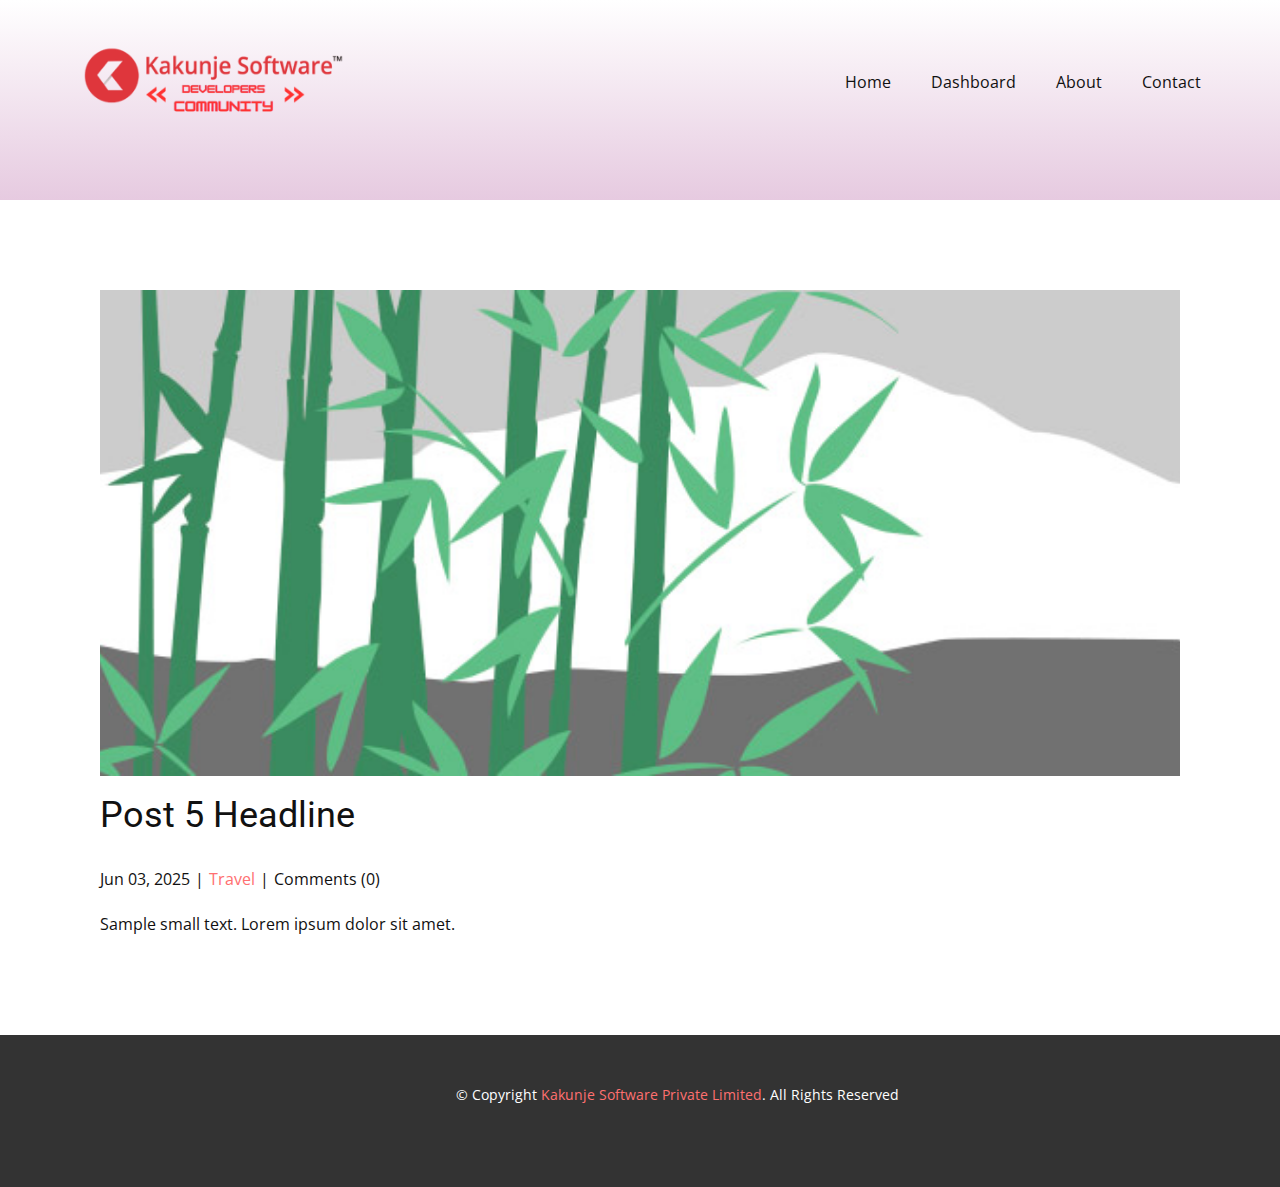
<file: blog/post-4.html>
<!DOCTYPE html>
<html style="font-size: 16px;" lang="en"><head>
    <meta name="viewport" content="width=device-width, initial-scale=1.0">
    <meta charset="utf-8">
    <meta name="keywords" content="Post 1 Headline">
    <meta name="description" content="">
    <title>Post 5 Headline</title>
    <link rel="stylesheet" href="../nicepage.css" media="screen">
<link rel="stylesheet" href="../Post-Template.css" media="screen">
    <script class="u-script" type="text/javascript" src="../jquery.js" defer=""></script>
    <script class="u-script" type="text/javascript" src="../nicepage.js" defer=""></script>
    <meta name="generator" content="Nicepage 7.9.4, nicepage.com">
    
    
    
    <link id="u-theme-google-font" rel="stylesheet" href="https://fonts.googleapis.com/css?family=Roboto:100,100i,300,300i,400,400i,500,500i,700,700i,900,900i|Open+Sans:300,300i,400,400i,500,500i,600,600i,700,700i,800,800i">
    <script type="application/ld+json">{
		"@context": "http://schema.org",
		"@type": "Organization",
		"name": "WebSite6519368",
		"logo": "images/up-Photoroom1.png"
}</script>
    <meta name="theme-color" content="#ff7070">
  <meta data-intl-tel-input-cdn-path="intlTelInput/"></head>
  <body data-path-to-root="./" data-include-products="false" class="u-body u-xl-mode" data-lang="en"><header class="u-clearfix u-gradient u-header u-header" id="header"><div class="u-clearfix u-sheet u-valign-middle-lg u-valign-middle-md u-valign-middle-sm u-valign-middle-xs u-sheet-1">
        <a href="#" class="u-image u-logo u-image-1" data-image-width="1280" data-image-height="720">
          <img src="../images/up-Photoroom1.png" class="u-logo-image u-logo-image-1">
        </a>
        <nav class="u-menu u-menu-one-level u-offcanvas u-menu-1" role="navigation" aria-label="Menu navigation">
          <div class="menu-collapse" style="font-size: 1rem; letter-spacing: 0px;">
            <a class="u-button-style u-custom-left-right-menu-spacing u-custom-padding-bottom u-custom-text-active-color u-custom-top-bottom-menu-spacing u-hamburger-link u-nav-link u-text-active-palette-1-base u-text-hover-palette-2-base" href="#" tabindex="-1" aria-label="Open menu" aria-controls="ccb2">
              <svg class="u-svg-link" viewBox="0 0 24 24"><use xlink:href="#menu-hamburger"></use></svg>
              <svg class="u-svg-content" version="1.1" id="menu-hamburger" viewBox="0 0 16 16" x="0px" y="0px" xmlns:xlink="http://www.w3.org/1999/xlink" xmlns="http://www.w3.org/2000/svg"><g><rect y="1" width="16" height="2"></rect><rect y="7" width="16" height="2"></rect><rect y="13" width="16" height="2"></rect>
</g></svg>
            </a>
          </div>
          <div class="u-custom-menu u-nav-container">
            <ul class="u-nav u-unstyled u-nav-1" role="menubar"><li role="none" class="u-nav-item"><a role="menuitem" class="u-button-style u-nav-link u-text-active-custom-color-1 u-text-hover-palette-2-base" href="../" style="padding: 10px 20px;">Home</a>
</li><li role="none" class="u-nav-item"><a role="menuitem" class="u-button-style u-nav-link u-text-active-custom-color-1 u-text-hover-palette-2-base" href="../dashboard.html" style="padding: 10px 20px;">Dashboard</a>
</li><li role="none" class="u-nav-item"><a tabindex="-1" role="menuitem" class="u-button-style u-nav-link u-text-active-custom-color-1 u-text-hover-palette-2-base" href="https://kakunjesoftware.com/#about" style="padding: 10px 20px;">About</a>
</li><li role="none" class="u-nav-item"><a tabindex="-1" role="menuitem" class="u-button-style u-nav-link u-text-active-custom-color-1 u-text-hover-palette-2-base" href="https://kakunjesoftware.com/#contact" style="padding: 10px 20px;">Contact</a>
</li></ul>
          </div>
          <div class="u-custom-menu u-nav-container-collapse" id="ccb2" role="region" aria-label="Menu panel">
            <div class="u-black u-container-style u-inner-container-layout u-opacity u-opacity-95 u-sidenav">
              <div class="u-inner-container-layout u-sidenav-overflow">
                <div class="u-menu-close" tabindex="-1" aria-label="Close menu"></div>
                <ul class="u-align-center u-nav u-popupmenu-items u-unstyled u-nav-2" role="menubar"><li role="none" class="u-nav-item"><a role="menuitem" class="u-button-style u-nav-link" href="../">Home</a>
</li><li role="none" class="u-nav-item"><a tabindex="-1" role="menuitem" class="u-button-style u-nav-link" href="../new-page-fa150b94">Dashboard</a>
</li><li role="none" class="u-nav-item"><a tabindex="-1" role="menuitem" class="u-button-style u-nav-link" href="https://kakunjesoftware.com/#about">About</a>
</li><li role="none" class="u-nav-item"><a tabindex="-1" role="menuitem" class="u-button-style u-nav-link" href="https://kakunjesoftware.com/#contact">Contact</a>
</li></ul>
              </div>
            </div>
            <div class="u-black u-menu-overlay u-opacity u-opacity-70"></div>
          </div>
        </nav>
      </div></header>
    <section class="u-align-center u-clearfix u-section-1" id="block-1">
      <div class="u-clearfix u-sheet u-valign-middle-md u-valign-middle-sm u-valign-middle-xs u-sheet-1"><!--post_details--><!--post_details_options_json--><!--{"source":""}--><!--/post_details_options_json--><!--blog_post-->
        <div class="u-container-style u-expanded-width u-post-details u-post-details-1">
          <div class="u-container-layout u-valign-middle u-container-layout-1"><!--blog_post_image-->
            <img alt="" class="u-blog-control u-expanded-width u-image u-image-default u-image-1" src="../images/68f64b9d.jpeg"><!--/blog_post_image--><!--blog_post_header-->
            <h2 class="u-blog-control u-text u-text-1">Post 5 Headline</h2><!--/blog_post_header--><!--blog_post_metadata-->
            <div class="u-blog-control u-metadata u-metadata-1"><!--blog_post_metadata_date--><span class="u-meta-date u-meta-icon">Jun 03, 2025</span><!--/blog_post_metadata_date--><!--blog_post_metadata_category--><span class="u-meta-category u-meta-icon"><a href="../blog/blog.html#/blog-1///2">Travel</a></span><!--/blog_post_metadata_category--><!--blog_post_metadata_comments--><span class="u-meta-comments u-meta-icon"><!--blog_post_metadata_comments_content-->Comments (0)<!--/blog_post_metadata_comments_content--></span><!--/blog_post_metadata_comments-->
            </div><!--/blog_post_metadata--><!--blog_post_content-->
            <div class="u-align-justify u-blog-control u-post-content u-text u-text-2 fr-view">
  <p>Sample small text. Lorem ipsum dolor sit amet.</p>
  </div><!--/blog_post_content-->
          </div>
        </div><!--/blog_post--><!--/post_details-->
      </div>
    </section>
    
    
    
    <footer class="u-align-center u-clearfix u-container-align-center u-footer u-grey-80 u-footer" id="footer"><div class="u-clearfix u-sheet u-sheet-1">
        <p class="u-small-text u-text u-text-variant u-text-1"> © Copyright <a href="https://kakunjesoftware.com/" class="u-active-none u-border-none u-btn u-button-style u-hover-none u-none u-text-palette-1-base u-btn-1">Kakunje Software Private Limited</a>. All Rights Reserved 
        </p>
      </div></footer>
    <section class="u-backlink u-clearfix u-grey-80"></section>
  
</body></html>
</file>
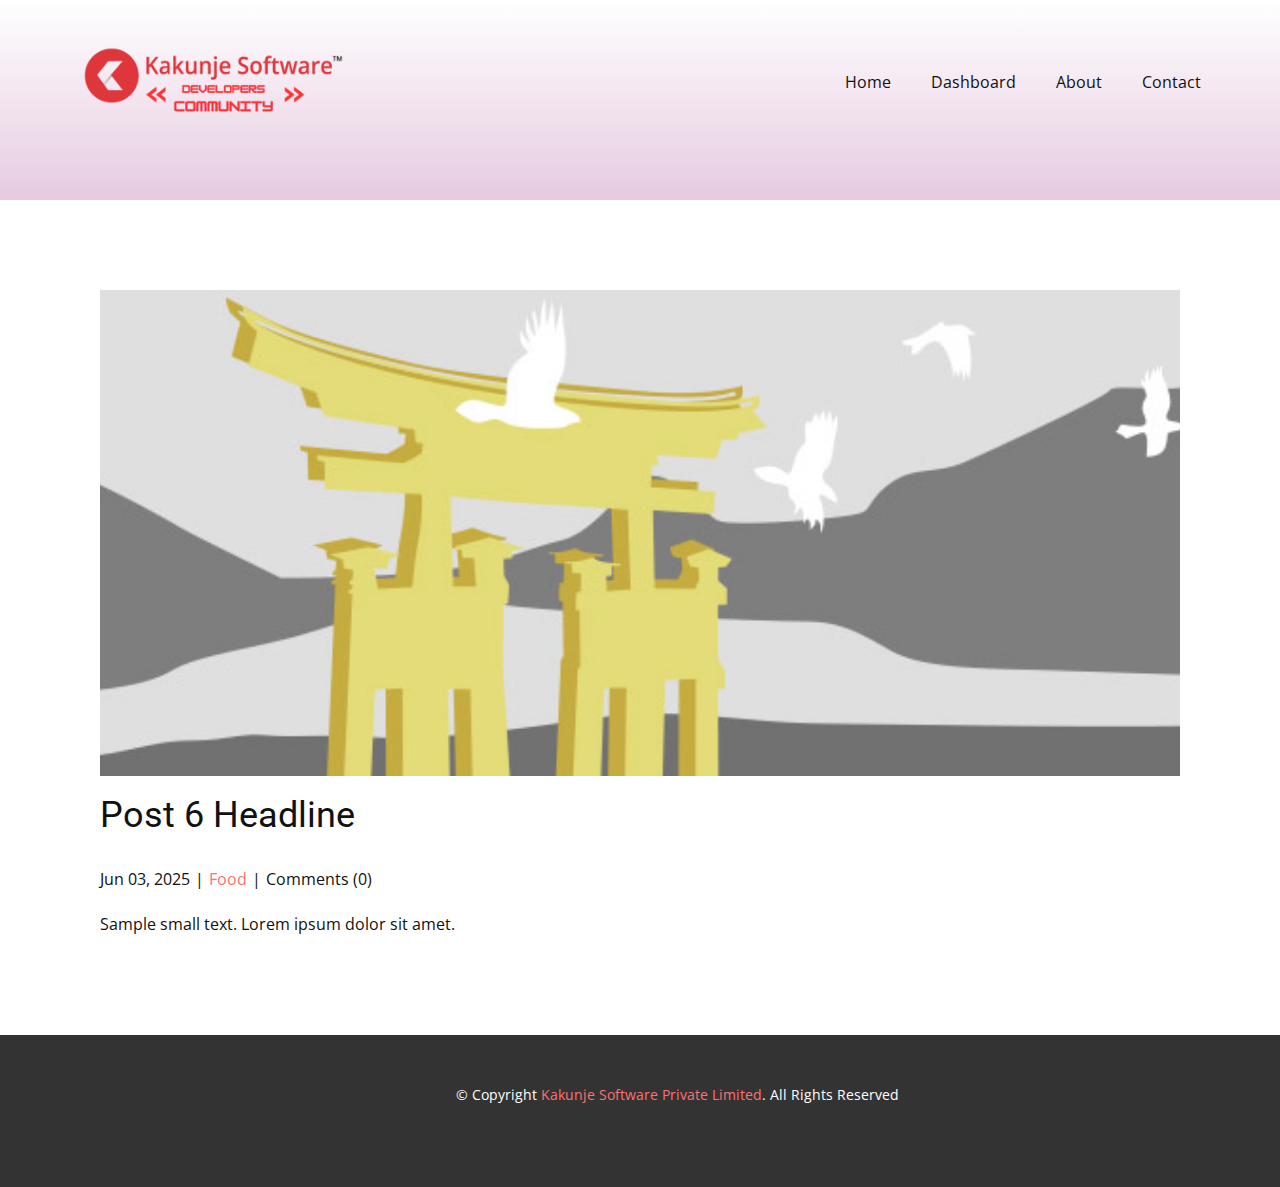
<file: blog/post-5.html>
<!DOCTYPE html>
<html style="font-size: 16px;" lang="en"><head>
    <meta name="viewport" content="width=device-width, initial-scale=1.0">
    <meta charset="utf-8">
    <meta name="keywords" content="Post 1 Headline">
    <meta name="description" content="">
    <title>Post 6 Headline</title>
    <link rel="stylesheet" href="../nicepage.css" media="screen">
<link rel="stylesheet" href="../Post-Template.css" media="screen">
    <script class="u-script" type="text/javascript" src="../jquery.js" defer=""></script>
    <script class="u-script" type="text/javascript" src="../nicepage.js" defer=""></script>
    <meta name="generator" content="Nicepage 7.9.4, nicepage.com">
    
    
    
    <link id="u-theme-google-font" rel="stylesheet" href="https://fonts.googleapis.com/css?family=Roboto:100,100i,300,300i,400,400i,500,500i,700,700i,900,900i|Open+Sans:300,300i,400,400i,500,500i,600,600i,700,700i,800,800i">
    <script type="application/ld+json">{
		"@context": "http://schema.org",
		"@type": "Organization",
		"name": "WebSite6519368",
		"logo": "images/up-Photoroom1.png"
}</script>
    <meta name="theme-color" content="#ff7070">
  <meta data-intl-tel-input-cdn-path="intlTelInput/"></head>
  <body data-path-to-root="./" data-include-products="false" class="u-body u-xl-mode" data-lang="en"><header class="u-clearfix u-gradient u-header u-header" id="header"><div class="u-clearfix u-sheet u-valign-middle-lg u-valign-middle-md u-valign-middle-sm u-valign-middle-xs u-sheet-1">
        <a href="#" class="u-image u-logo u-image-1" data-image-width="1280" data-image-height="720">
          <img src="../images/up-Photoroom1.png" class="u-logo-image u-logo-image-1">
        </a>
        <nav class="u-menu u-menu-one-level u-offcanvas u-menu-1" role="navigation" aria-label="Menu navigation">
          <div class="menu-collapse" style="font-size: 1rem; letter-spacing: 0px;">
            <a class="u-button-style u-custom-left-right-menu-spacing u-custom-padding-bottom u-custom-text-active-color u-custom-top-bottom-menu-spacing u-hamburger-link u-nav-link u-text-active-palette-1-base u-text-hover-palette-2-base" href="#" tabindex="-1" aria-label="Open menu" aria-controls="ccb2">
              <svg class="u-svg-link" viewBox="0 0 24 24"><use xlink:href="#menu-hamburger"></use></svg>
              <svg class="u-svg-content" version="1.1" id="menu-hamburger" viewBox="0 0 16 16" x="0px" y="0px" xmlns:xlink="http://www.w3.org/1999/xlink" xmlns="http://www.w3.org/2000/svg"><g><rect y="1" width="16" height="2"></rect><rect y="7" width="16" height="2"></rect><rect y="13" width="16" height="2"></rect>
</g></svg>
            </a>
          </div>
          <div class="u-custom-menu u-nav-container">
            <ul class="u-nav u-unstyled u-nav-1" role="menubar"><li role="none" class="u-nav-item"><a role="menuitem" class="u-button-style u-nav-link u-text-active-custom-color-1 u-text-hover-palette-2-base" href="../" style="padding: 10px 20px;">Home</a>
</li><li role="none" class="u-nav-item"><a role="menuitem" class="u-button-style u-nav-link u-text-active-custom-color-1 u-text-hover-palette-2-base" href="../dashboard.html" style="padding: 10px 20px;">Dashboard</a>
</li><li role="none" class="u-nav-item"><a tabindex="-1" role="menuitem" class="u-button-style u-nav-link u-text-active-custom-color-1 u-text-hover-palette-2-base" href="https://kakunjesoftware.com/#about" style="padding: 10px 20px;">About</a>
</li><li role="none" class="u-nav-item"><a tabindex="-1" role="menuitem" class="u-button-style u-nav-link u-text-active-custom-color-1 u-text-hover-palette-2-base" href="https://kakunjesoftware.com/#contact" style="padding: 10px 20px;">Contact</a>
</li></ul>
          </div>
          <div class="u-custom-menu u-nav-container-collapse" id="ccb2" role="region" aria-label="Menu panel">
            <div class="u-black u-container-style u-inner-container-layout u-opacity u-opacity-95 u-sidenav">
              <div class="u-inner-container-layout u-sidenav-overflow">
                <div class="u-menu-close" tabindex="-1" aria-label="Close menu"></div>
                <ul class="u-align-center u-nav u-popupmenu-items u-unstyled u-nav-2" role="menubar"><li role="none" class="u-nav-item"><a role="menuitem" class="u-button-style u-nav-link" href="../">Home</a>
</li><li role="none" class="u-nav-item"><a tabindex="-1" role="menuitem" class="u-button-style u-nav-link" href="../new-page-fa150b94">Dashboard</a>
</li><li role="none" class="u-nav-item"><a tabindex="-1" role="menuitem" class="u-button-style u-nav-link" href="https://kakunjesoftware.com/#about">About</a>
</li><li role="none" class="u-nav-item"><a tabindex="-1" role="menuitem" class="u-button-style u-nav-link" href="https://kakunjesoftware.com/#contact">Contact</a>
</li></ul>
              </div>
            </div>
            <div class="u-black u-menu-overlay u-opacity u-opacity-70"></div>
          </div>
        </nav>
      </div></header>
    <section class="u-align-center u-clearfix u-section-1" id="block-1">
      <div class="u-clearfix u-sheet u-valign-middle-md u-valign-middle-sm u-valign-middle-xs u-sheet-1"><!--post_details--><!--post_details_options_json--><!--{"source":""}--><!--/post_details_options_json--><!--blog_post-->
        <div class="u-container-style u-expanded-width u-post-details u-post-details-1">
          <div class="u-container-layout u-valign-middle u-container-layout-1"><!--blog_post_image-->
            <img alt="" class="u-blog-control u-expanded-width u-image u-image-default u-image-1" src="../images/8ad73f3c.jpeg"><!--/blog_post_image--><!--blog_post_header-->
            <h2 class="u-blog-control u-text u-text-1">Post 6 Headline</h2><!--/blog_post_header--><!--blog_post_metadata-->
            <div class="u-blog-control u-metadata u-metadata-1"><!--blog_post_metadata_date--><span class="u-meta-date u-meta-icon">Jun 03, 2025</span><!--/blog_post_metadata_date--><!--blog_post_metadata_category--><span class="u-meta-category u-meta-icon"><a href="../blog/blog.html#/blog-1///1">Food</a></span><!--/blog_post_metadata_category--><!--blog_post_metadata_comments--><span class="u-meta-comments u-meta-icon"><!--blog_post_metadata_comments_content-->Comments (0)<!--/blog_post_metadata_comments_content--></span><!--/blog_post_metadata_comments-->
            </div><!--/blog_post_metadata--><!--blog_post_content-->
            <div class="u-align-justify u-blog-control u-post-content u-text u-text-2 fr-view">
  <p>Sample small text. Lorem ipsum dolor sit amet.</p>
  </div><!--/blog_post_content-->
          </div>
        </div><!--/blog_post--><!--/post_details-->
      </div>
    </section>
    
    
    
    <footer class="u-align-center u-clearfix u-container-align-center u-footer u-grey-80 u-footer" id="footer"><div class="u-clearfix u-sheet u-sheet-1">
        <p class="u-small-text u-text u-text-variant u-text-1"> © Copyright <a href="https://kakunjesoftware.com/" class="u-active-none u-border-none u-btn u-button-style u-hover-none u-none u-text-palette-1-base u-btn-1">Kakunje Software Private Limited</a>. All Rights Reserved 
        </p>
      </div></footer>
    <section class="u-backlink u-clearfix u-grey-80"></section>
  
</body></html>
</file>
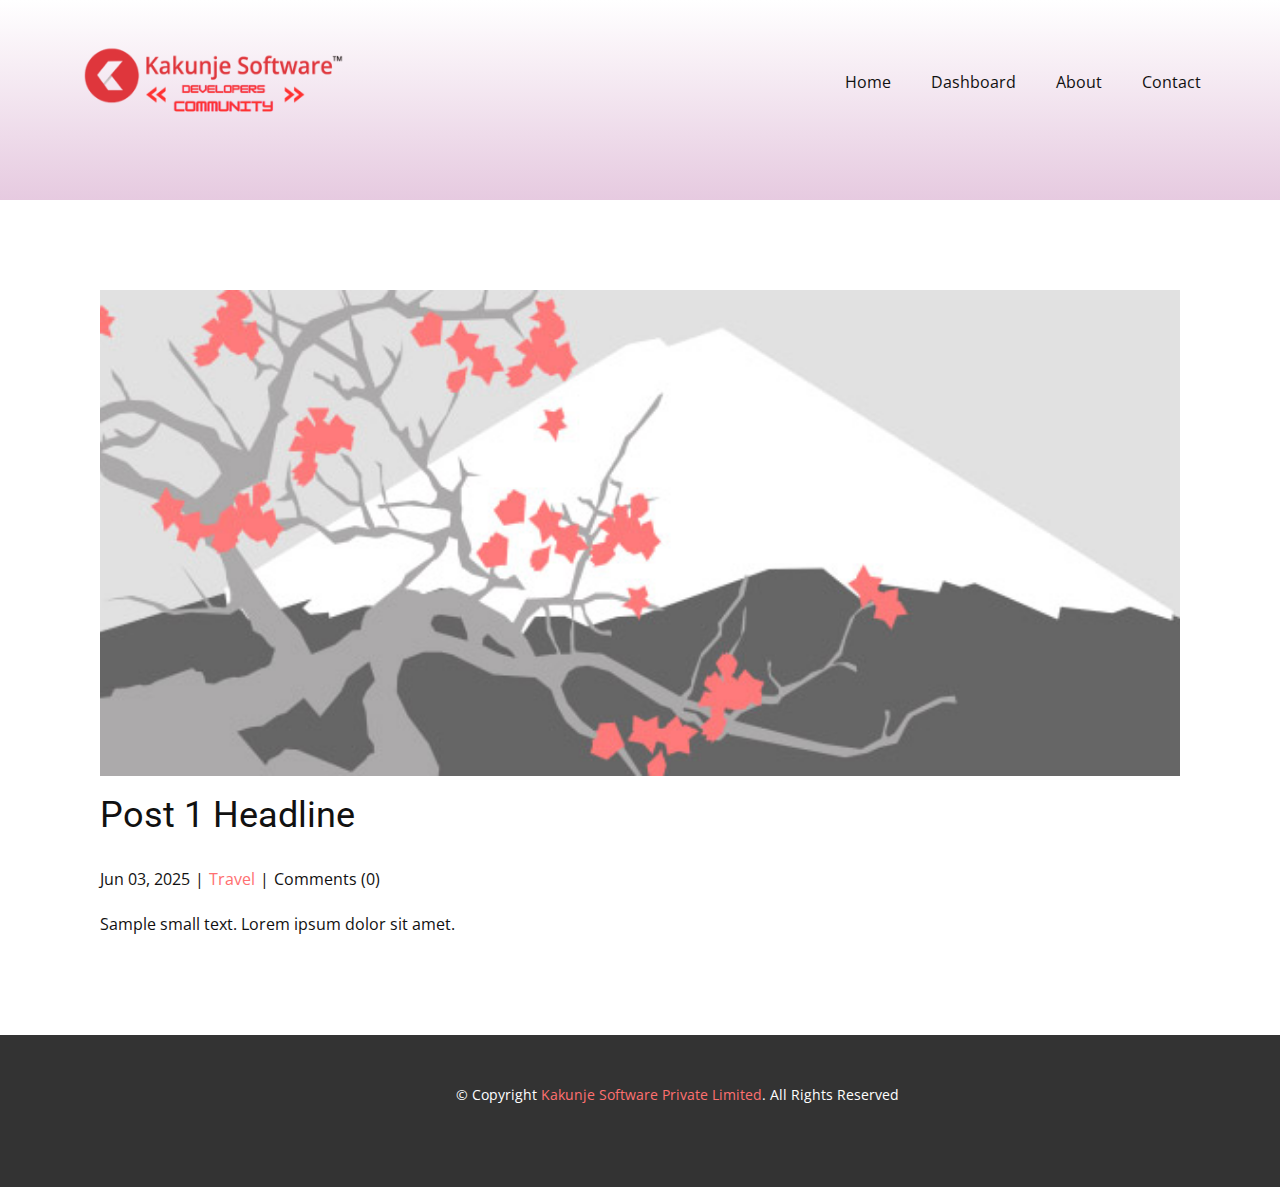
<file: blog/post.html>
<!DOCTYPE html>
<html style="font-size: 16px;" lang="en"><head>
    <meta name="viewport" content="width=device-width, initial-scale=1.0">
    <meta charset="utf-8">
    <meta name="keywords" content="Post 1 Headline">
    <meta name="description" content="">
    <title>Post 1 Headline</title>
    <link rel="stylesheet" href="../nicepage.css" media="screen">
<link rel="stylesheet" href="../Post-Template.css" media="screen">
    <script class="u-script" type="text/javascript" src="../jquery.js" defer=""></script>
    <script class="u-script" type="text/javascript" src="../nicepage.js" defer=""></script>
    <meta name="generator" content="Nicepage 7.9.4, nicepage.com">
    
    
    
    <link id="u-theme-google-font" rel="stylesheet" href="https://fonts.googleapis.com/css?family=Roboto:100,100i,300,300i,400,400i,500,500i,700,700i,900,900i|Open+Sans:300,300i,400,400i,500,500i,600,600i,700,700i,800,800i">
    <script type="application/ld+json">{
		"@context": "http://schema.org",
		"@type": "Organization",
		"name": "WebSite6519368",
		"logo": "images/up-Photoroom1.png"
}</script>
    <meta name="theme-color" content="#ff7070">
  <meta data-intl-tel-input-cdn-path="intlTelInput/"></head>
  <body data-path-to-root="./" data-include-products="false" class="u-body u-xl-mode" data-lang="en"><header class="u-clearfix u-gradient u-header u-header" id="header"><div class="u-clearfix u-sheet u-valign-middle-lg u-valign-middle-md u-valign-middle-sm u-valign-middle-xs u-sheet-1">
        <a href="#" class="u-image u-logo u-image-1" data-image-width="1280" data-image-height="720">
          <img src="../images/up-Photoroom1.png" class="u-logo-image u-logo-image-1">
        </a>
        <nav class="u-menu u-menu-one-level u-offcanvas u-menu-1" role="navigation" aria-label="Menu navigation">
          <div class="menu-collapse" style="font-size: 1rem; letter-spacing: 0px;">
            <a class="u-button-style u-custom-left-right-menu-spacing u-custom-padding-bottom u-custom-text-active-color u-custom-top-bottom-menu-spacing u-hamburger-link u-nav-link u-text-active-palette-1-base u-text-hover-palette-2-base" href="#" tabindex="-1" aria-label="Open menu" aria-controls="ccb2">
              <svg class="u-svg-link" viewBox="0 0 24 24"><use xlink:href="#menu-hamburger"></use></svg>
              <svg class="u-svg-content" version="1.1" id="menu-hamburger" viewBox="0 0 16 16" x="0px" y="0px" xmlns:xlink="http://www.w3.org/1999/xlink" xmlns="http://www.w3.org/2000/svg"><g><rect y="1" width="16" height="2"></rect><rect y="7" width="16" height="2"></rect><rect y="13" width="16" height="2"></rect>
</g></svg>
            </a>
          </div>
          <div class="u-custom-menu u-nav-container">
            <ul class="u-nav u-unstyled u-nav-1" role="menubar"><li role="none" class="u-nav-item"><a role="menuitem" class="u-button-style u-nav-link u-text-active-custom-color-1 u-text-hover-palette-2-base" href="../" style="padding: 10px 20px;">Home</a>
</li><li role="none" class="u-nav-item"><a role="menuitem" class="u-button-style u-nav-link u-text-active-custom-color-1 u-text-hover-palette-2-base" href="../dashboard.html" style="padding: 10px 20px;">Dashboard</a>
</li><li role="none" class="u-nav-item"><a tabindex="-1" role="menuitem" class="u-button-style u-nav-link u-text-active-custom-color-1 u-text-hover-palette-2-base" href="https://kakunjesoftware.com/#about" style="padding: 10px 20px;">About</a>
</li><li role="none" class="u-nav-item"><a tabindex="-1" role="menuitem" class="u-button-style u-nav-link u-text-active-custom-color-1 u-text-hover-palette-2-base" href="https://kakunjesoftware.com/#contact" style="padding: 10px 20px;">Contact</a>
</li></ul>
          </div>
          <div class="u-custom-menu u-nav-container-collapse" id="ccb2" role="region" aria-label="Menu panel">
            <div class="u-black u-container-style u-inner-container-layout u-opacity u-opacity-95 u-sidenav">
              <div class="u-inner-container-layout u-sidenav-overflow">
                <div class="u-menu-close" tabindex="-1" aria-label="Close menu"></div>
                <ul class="u-align-center u-nav u-popupmenu-items u-unstyled u-nav-2" role="menubar"><li role="none" class="u-nav-item"><a role="menuitem" class="u-button-style u-nav-link" href="../">Home</a>
</li><li role="none" class="u-nav-item"><a tabindex="-1" role="menuitem" class="u-button-style u-nav-link" href="../new-page-fa150b94">Dashboard</a>
</li><li role="none" class="u-nav-item"><a tabindex="-1" role="menuitem" class="u-button-style u-nav-link" href="https://kakunjesoftware.com/#about">About</a>
</li><li role="none" class="u-nav-item"><a tabindex="-1" role="menuitem" class="u-button-style u-nav-link" href="https://kakunjesoftware.com/#contact">Contact</a>
</li></ul>
              </div>
            </div>
            <div class="u-black u-menu-overlay u-opacity u-opacity-70"></div>
          </div>
        </nav>
      </div></header>
    <section class="u-align-center u-clearfix u-section-1" id="block-1">
      <div class="u-clearfix u-sheet u-valign-middle-md u-valign-middle-sm u-valign-middle-xs u-sheet-1"><!--post_details--><!--post_details_options_json--><!--{"source":""}--><!--/post_details_options_json--><!--blog_post-->
        <div class="u-container-style u-expanded-width u-post-details u-post-details-1">
          <div class="u-container-layout u-valign-middle u-container-layout-1"><!--blog_post_image-->
            <img alt="" class="u-blog-control u-expanded-width u-image u-image-default u-image-1" src="../images/0fd3416c.jpeg"><!--/blog_post_image--><!--blog_post_header-->
            <h2 class="u-blog-control u-text u-text-1">Post 1 Headline</h2><!--/blog_post_header--><!--blog_post_metadata-->
            <div class="u-blog-control u-metadata u-metadata-1"><!--blog_post_metadata_date--><span class="u-meta-date u-meta-icon">Jun 03, 2025</span><!--/blog_post_metadata_date--><!--blog_post_metadata_category--><span class="u-meta-category u-meta-icon"><a href="../blog/blog.html#/blog-1///2">Travel</a></span><!--/blog_post_metadata_category--><!--blog_post_metadata_comments--><span class="u-meta-comments u-meta-icon"><!--blog_post_metadata_comments_content-->Comments (0)<!--/blog_post_metadata_comments_content--></span><!--/blog_post_metadata_comments-->
            </div><!--/blog_post_metadata--><!--blog_post_content-->
            <div class="u-align-justify u-blog-control u-post-content u-text u-text-2 fr-view">
  <p>Sample small text. Lorem ipsum dolor sit amet.</p>
  </div><!--/blog_post_content-->
          </div>
        </div><!--/blog_post--><!--/post_details-->
      </div>
    </section>
    
    
    
    <footer class="u-align-center u-clearfix u-container-align-center u-footer u-grey-80 u-footer" id="footer"><div class="u-clearfix u-sheet u-sheet-1">
        <p class="u-small-text u-text u-text-variant u-text-1"> © Copyright <a href="https://kakunjesoftware.com/" class="u-active-none u-border-none u-btn u-button-style u-hover-none u-none u-text-palette-1-base u-btn-1">Kakunje Software Private Limited</a>. All Rights Reserved 
        </p>
      </div></footer>
    <section class="u-backlink u-clearfix u-grey-80"></section>
  
</body></html>
</file>
